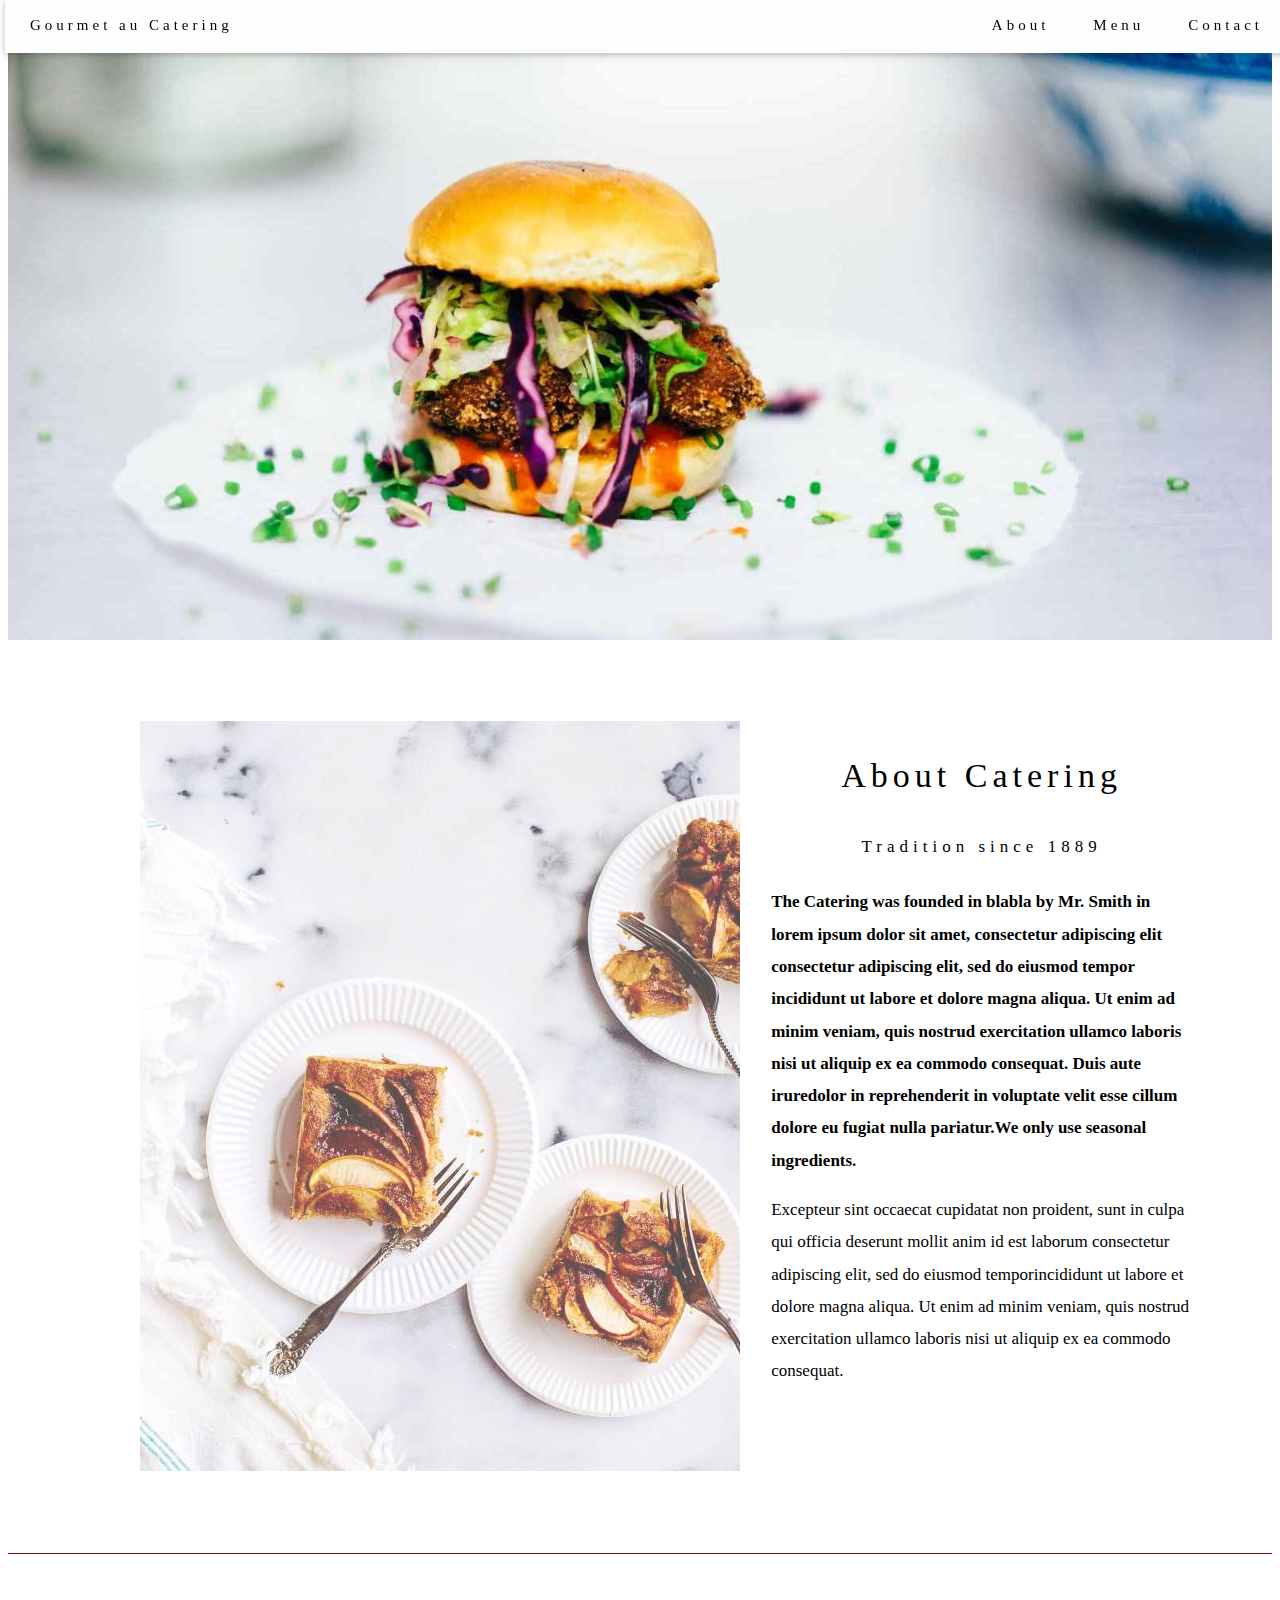
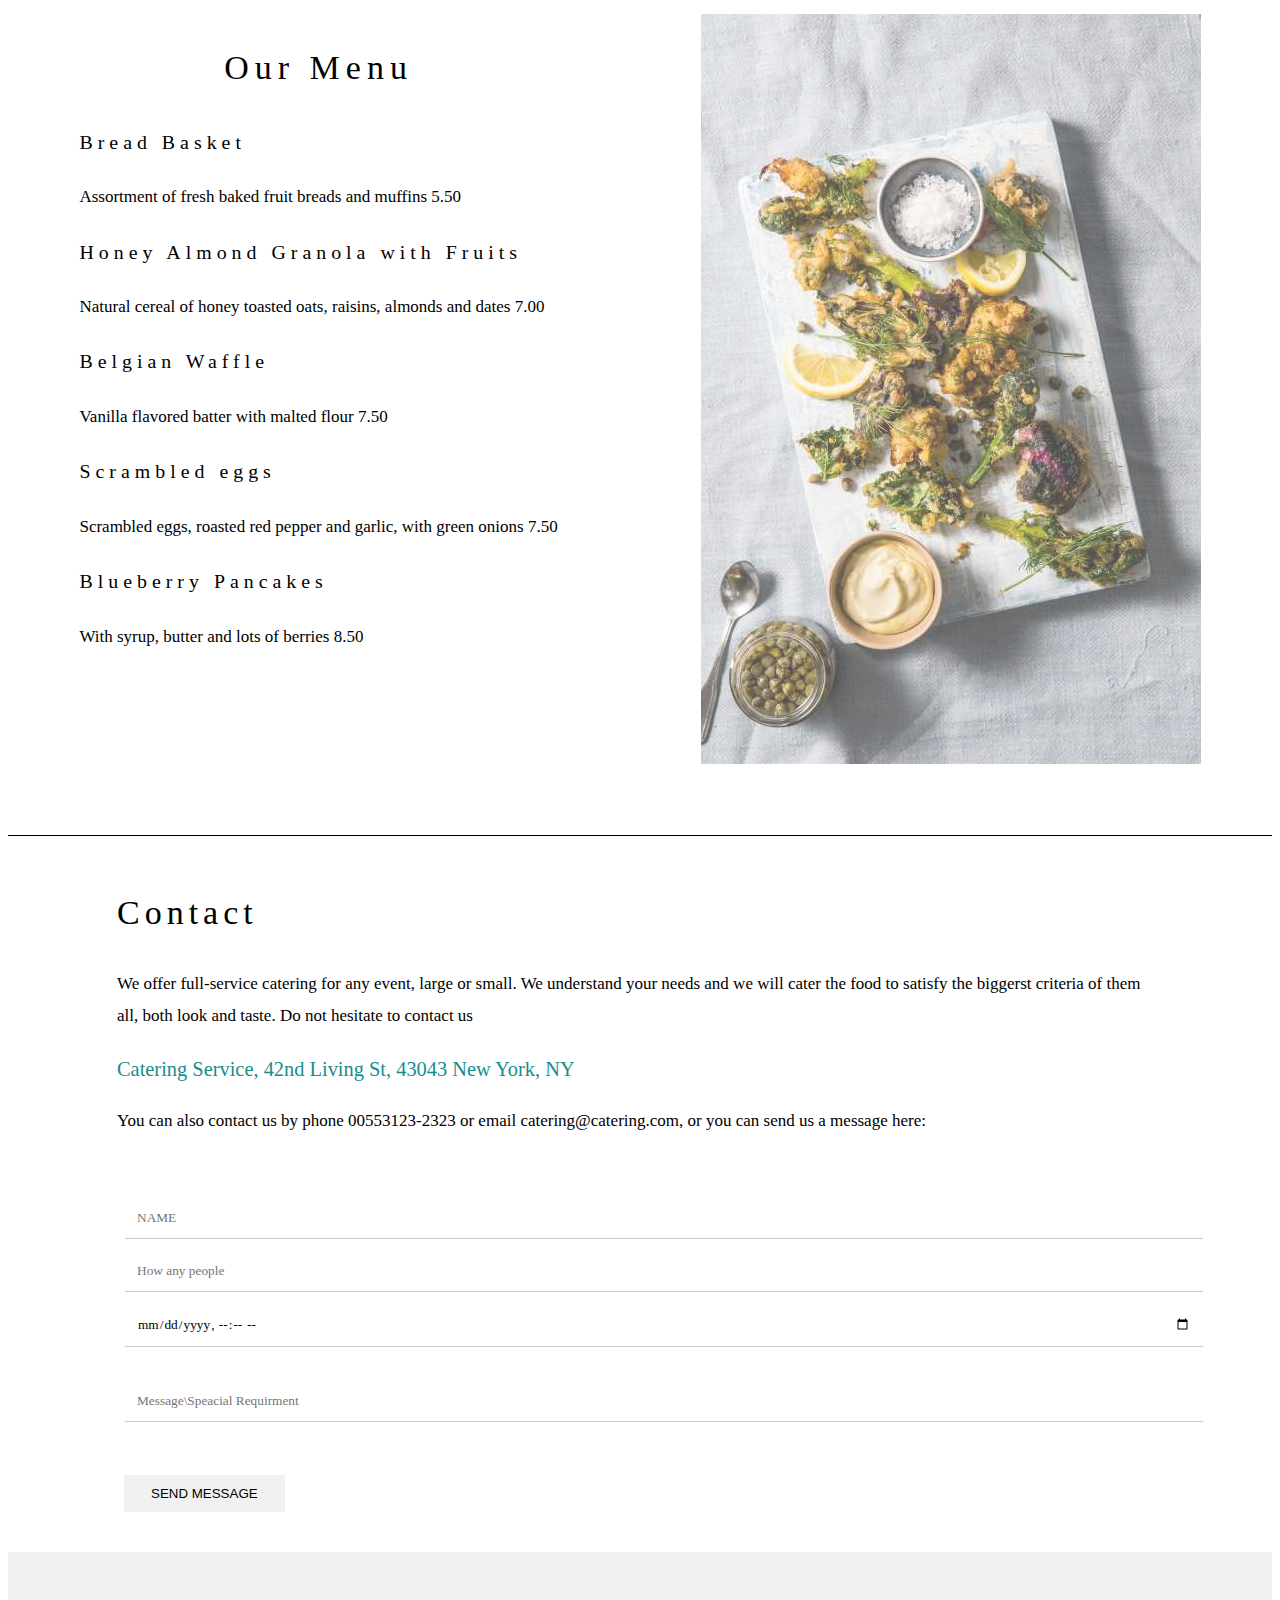
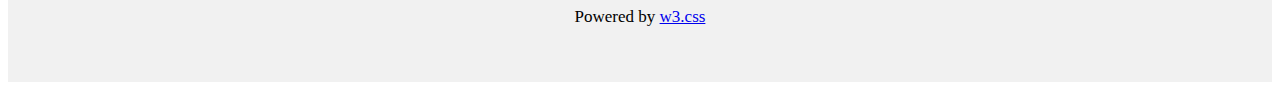
<file: index.html>
<!DOCTYPE html>
<html lang="en">
  <head>
    <meta charset="UTF-8" />
    <meta http-equiv="X-UA-Compatible" content="IE=edge" />
    <meta name="viewport" content="width=device-width, initial-scale=1.0" />
    <link rel="stylesheet" href="1st assingment.css" />
    <title>Assingment 1</title>
  </head>
  <body>
    <div class="main">
      <div class="navbar">
        <div class="nav1"><a href="#">Gourmet au Catering</a></div>
        <div class="nav2">
          <ul>
            <li><a href="#">About</a></li>
            <li><a href="#">Menu</a></li>
            <li><a href="#">Contact</a></li>
          </ul>
        </div>
      </div>
      <div class="image">
        <img src="/others/hamburger.jpg" width="100%" alt="" />
      </div>
      <div class="about">
        <div class="aimg">
          <img src="/others/tablesetting2.jpg" alt="" />
        </div>
        <div class="atext">
          <h1>About Catering</h1>
          <h4>Tradition since 1889</h4>
          <p>
            <b
              >The Catering was founded in blabla by Mr. Smith in lorem ipsum
              dolor sit amet, consectetur adipiscing elit consectetur adipiscing
              elit, sed do eiusmod tempor incididunt ut labore et dolore magna
              aliqua. Ut enim ad minim veniam, quis nostrud exercitation ullamco
              laboris nisi ut aliquip ex ea commodo consequat. Duis aute
              iruredolor in reprehenderit in voluptate velit esse cillum dolore
              eu fugiat nulla pariatur.We only use seasonal ingredients.</b
            >
          </p>
          <p>
            Excepteur sint occaecat cupidatat non proident, sunt in culpa qui
            officia deserunt mollit anim id est laborum consectetur adipiscing
            elit, sed do eiusmod temporincididunt ut labore et dolore magna
            aliqua. Ut enim ad minim veniam, quis nostrud exercitation ullamco
            laboris nisi ut aliquip ex ea commodo consequat.
          </p>
        </div>
      </div>

      <div class="menu">
        <div class="mtext">
          <h1>Our Menu</h1>
          <h3>Bread Basket</h3>
          <p>Assortment of fresh baked fruit breads and muffins 5.50</p>
          <h3>Honey Almond Granola with Fruits</h3>
          <p>
            Natural cereal of honey toasted oats, raisins, almonds and dates
            7.00
          </p>
          <h3>Belgian Waffle</h3>
          <p>Vanilla flavored batter with malted flour 7.50</p>
          <h3>Scrambled eggs</h3>
          <p>
            Scrambled eggs, roasted red pepper and garlic, with green onions
            7.50
          </p>
          <h3>Blueberry Pancakes</h3>
          <p>With syrup, butter and lots of berries 8.50</p>
        </div>
        <div class="mimg">
          <img src="/others/tablesetting.jpg" alt="" />
        </div>
      </div>

      <div class="contact">
        <h1>Contact</h1>
        <p>
          We offer full-service catering for any event, large or small. We
          understand your needs and we will cater the food to satisfy the
          biggerst criteria of them all, both look and taste. Do not hesitate to
          contact us
        </p>
        <p class="address">
          <big>Catering Service, 42nd Living St, 43043 New York, NY</big>
        </p>
        <p>
          You can also contact us by phone 00553123-2323 or email
          catering@catering.com, or you can send us a message here:
        </p>
      </div>
      <div class="foam">
        <form action="Contant">
          <div class="name">
            <input type="text" name="Your Name" placeholder="NAME" id="name" />
          </div>
          <div class="number">
            <input type="number" placeholder="How any people" id="number" />
          </div>
          <div class="date">
            <input
              type="datetime-local"
              placeholder="Date And Time"
              required
              name="date"
              id="date"
            />
          </div>
          <div class="message">
            <input
              type="text"
              name="message"
              placeholder="Message\Speacial Requirment"
              id="mmessage"
            />
          </div>
          <div class="submit">
            <button>SEND MESSAGE</button>
          </div>
        </form>
      </div>
      <footer class="foot">
        <p>
          Powered by
          <a href="https://www.w3schools.com/w3css/default.asp">w3.css</a>
        </p>
      </footer>
      <p></p>
    </div>
  </body>
</html>
</file>
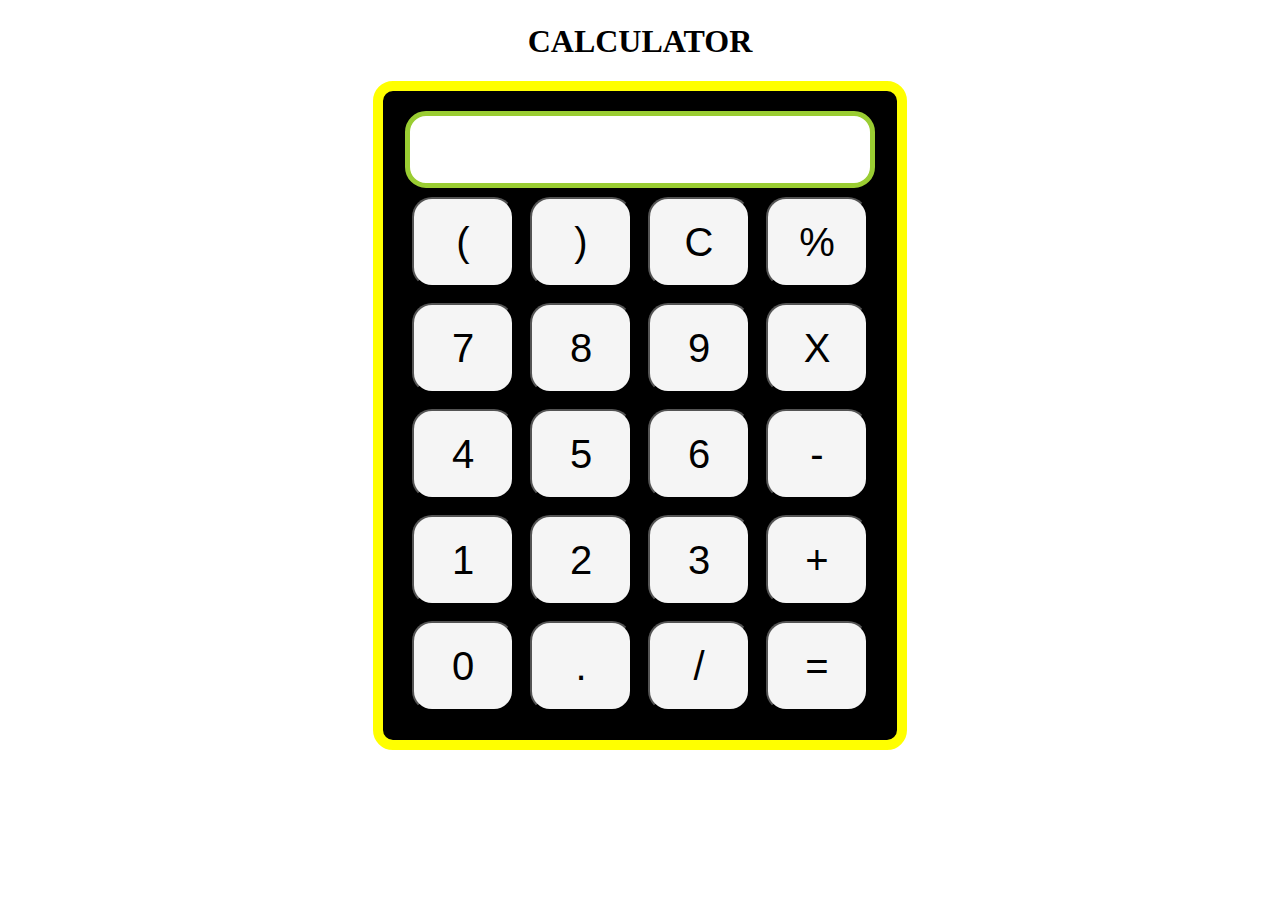
<file: Assingments/CALCULATOR/index.html>
<!DOCTYPE html>
<html lang="en">
  <head>
    <meta charset="UTF-8" />
    <meta name="viewport" content="width=device-width, initial-scale=1.0" />
    <meta http-equiv="X-UA-Compatible" content="ie=edge" />
    <link rel="stylesheet" href="style.css" />
    <title>Calculator</title>
  </head>

  <body>
    <div class="container">
      <h1>CALCULATOR</h1>

      <div class="calculator">
        <input type="text" name="screen" id="screen" />
        <table>
          <tr>
            <td><button>(</button></td>
            <td><button>)</button></td>
            <td><button>C</button></td>
            <td><button>%</button></td>
          </tr>
          <tr>
            <td><button>7</button></td>
            <td><button>8</button></td>
            <td><button>9</button></td>
            <td><button>X</button></td>
          </tr>
          <tr>
            <td><button>4</button></td>
            <td><button>5</button></td>
            <td><button>6</button></td>
            <td><button>-</button></td>
          </tr>
          <tr>
            <td><button>1</button></td>
            <td><button>2</button></td>
            <td><button>3</button></td>
            <td><button>+</button></td>
          </tr>
          <tr>
            <td><button>0</button></td>
            <td><button>.</button></td>
            <td><button>/</button></td>
            <td><button>=</button></td>
          </tr>
        </table>
      </div>
    </div>
  </body>
  <script src="script.js"></script>
</html>
</file>
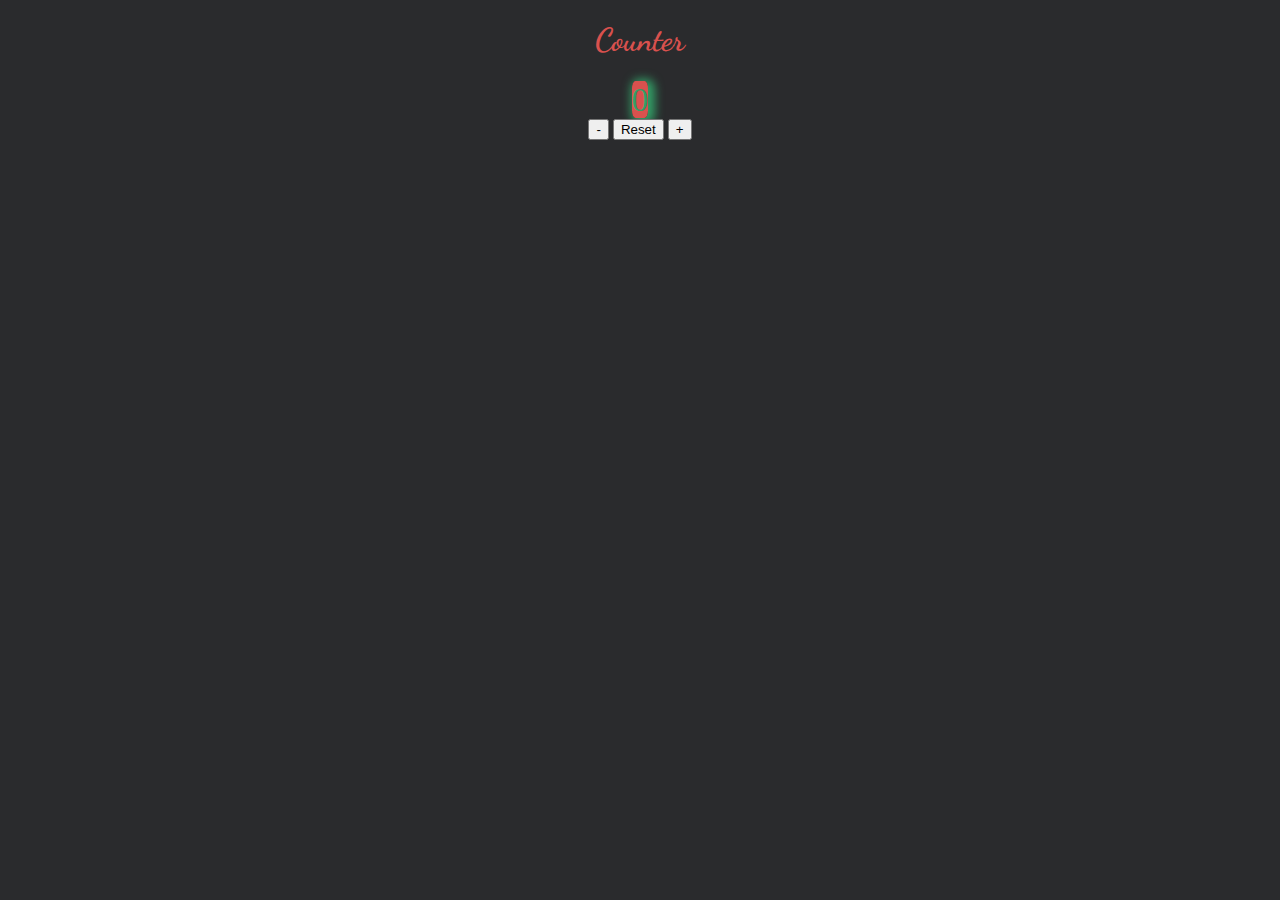
<file: Assingments/Counter/index.html>
<!DOCTYPE html>
<html lang="en">
  <head>
    <meta charset="UTF-8" />
    <meta http-equiv="X-UA-Compatible" content="IE=edge" />
    <link rel="stylesheet" href="style.css" />
    <link rel="preconnect" href="https://fonts.googleapis.com" />
    <link rel="preconnect" href="https://fonts.gstatic.com" crossorigin />
    <link
      href="https://fonts.googleapis.com/css2?family=Dancing+Script&family=Open+Sans&display=swap"
      rel="stylesheet"
    />
    <meta name="viewport" content="width=device-width, initial-scale=1.0" />
    <title>Document</title>
  </head>
  <body>
    <h1>Counter</h1>

    <div class="main">
      <div class="container1">
        <span class="counter">0</span>
      </div>

      <div class="container2">
        <button id="minus" onclick="myfunction(minus)">-</button>

        <button id="reset" onclick="myfunction(reset)">Reset</button>

        <button id="plus" onclick="myfunction(plus)">+</button>
        <script src="script.js"></script>
      </div>
    </div>
  </body>
</html>
</file>
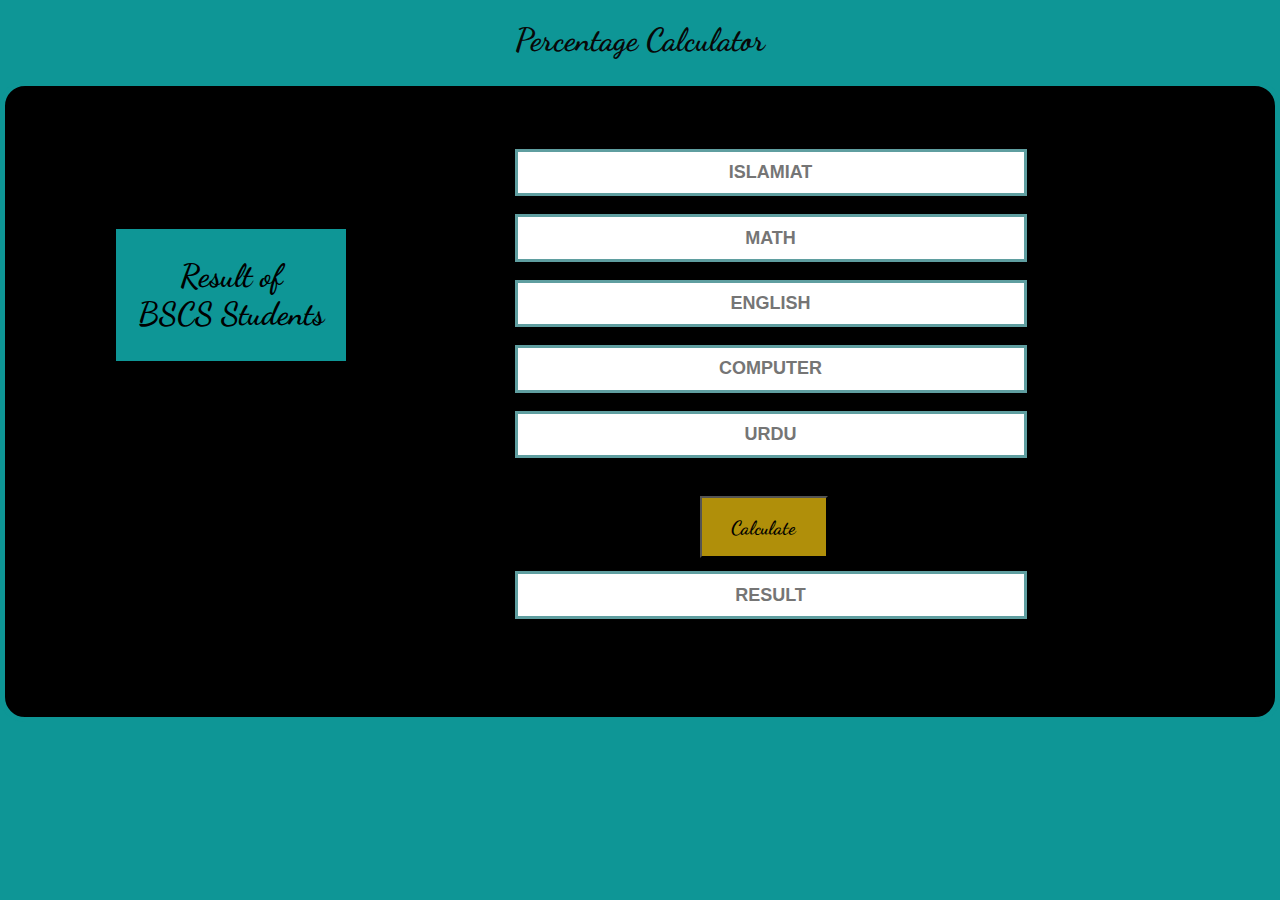
<file: Assingments/Percentage Calclator/index.html>
<!DOCTYPE html>
<html lang="en">
  <head>
    <meta charset="UTF-8" />
    <meta http-equiv="X-UA-Compatible" content="IE=edge" />
    <meta name="viewport" content="width=device-width, initial-scale=1.0" />
    <link rel="preconnect" href="https://fonts.googleapis.com" />
    <link rel="preconnect" href="https://fonts.gstatic.com" crossorigin />
    <link
      href="https://fonts.googleapis.com/css2?family=Dancing+Script&family=Open+Sans&display=swap"
      rel="stylesheet"
    />
    <title>Document</title>
  </head>
  <link rel="stylesheet" href="style.css" />
  <body>
    <h1>Percentage Calculator</h1>
    <div class="mcontainer">
      <div class="container1">
        <h1 class="sh">
          Result of <br />
          BSCS Students
        </h1>
      </div>

      <div class="container2">
        <input type="text" placeholder="ISLAMIAT" id="islamiat" /><br />
        <input type="text" placeholder="MATH" id="math" /><br />
        <input type="text" placeholder="ENGLISH" id="english" /><br />
        <input type="text" placeholder="COMPUTER" id="computer" /><br />
        <input type="text" placeholder="URDU" id="urdu" /><br />

        <button onclick="myFunction()">Calculate</button>
        <input type="text" placeholder="RESULT" id="percentage" />
      </div>
    </div>
    <script src="java.js"></script>
  </body>
</html>
</file>
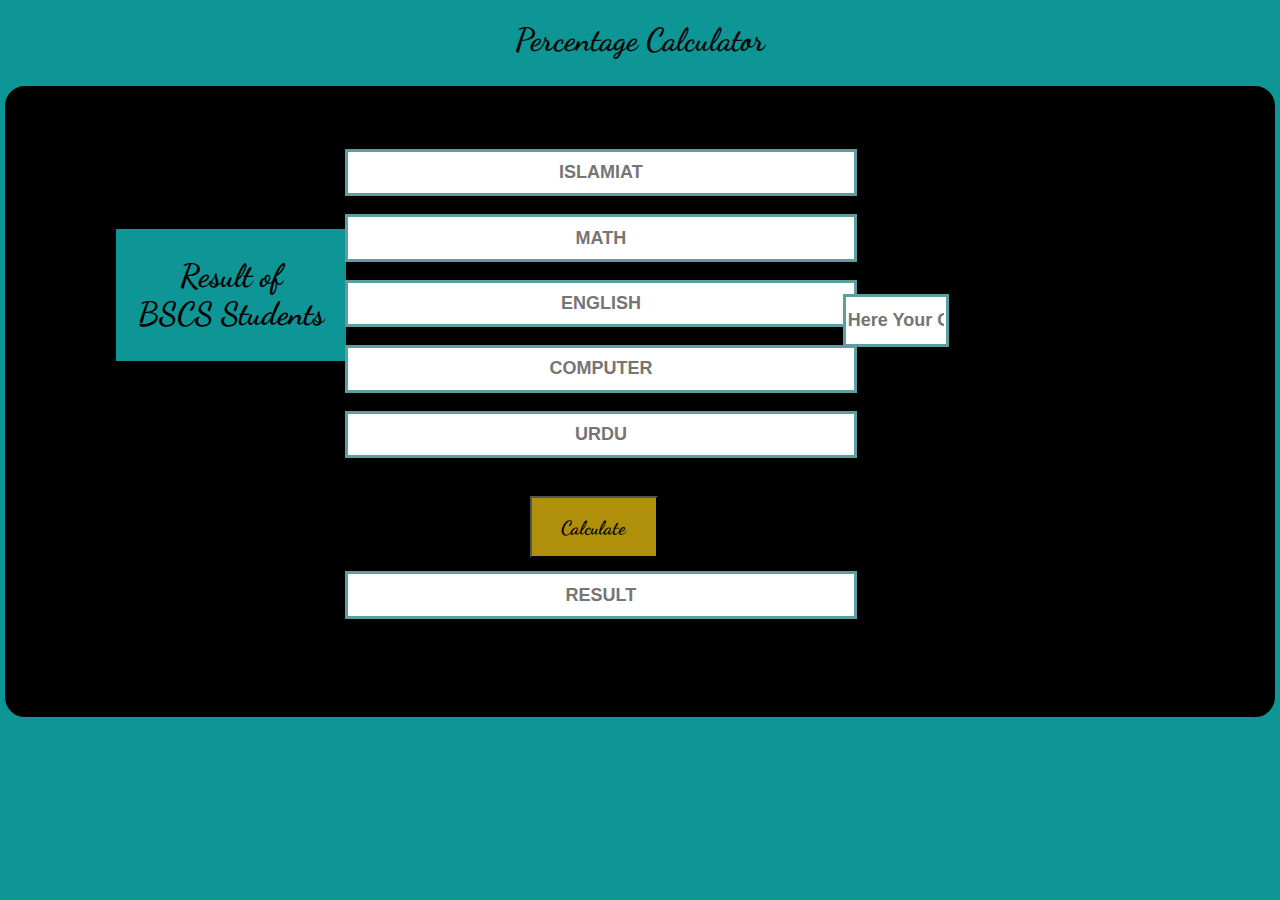
<file: Assingments/percentage calculator/index.html>
<!DOCTYPE html>
<html lang="en">
  <head>
    <meta charset="UTF-8" />
    <meta http-equiv="X-UA-Compatible" content="IE=edge" />
    <meta name="viewport" content="width=device-width, initial-scale=1.0" />
    <link rel="preconnect" href="https://fonts.googleapis.com" />
    <link rel="preconnect" href="https://fonts.gstatic.com" crossorigin />
    <link
      href="https://fonts.googleapis.com/css2?family=Dancing+Script&family=Open+Sans&display=swap"
      rel="stylesheet"
    />
    <title>Document</title>
  </head>
  <link rel="stylesheet" href="style.css" />
  <body>
    <h1>Percentage Calculator</h1>
    <div class="mcontainer">
      <div class="container1">
        <h1 class="sh">
          Result of <br />
          BSCS Students
        </h1>
      </div>

      <div class="container2">
        <input type="text" placeholder="ISLAMIAT" id="islamiat" /><br />
        <input type="text" placeholder="MATH" id="math" /><br />
        <input type="text" placeholder="ENGLISH" id="english" /><br />
        <input type="text" placeholder="COMPUTER" id="computer" /><br />
        <input type="text" placeholder="URDU" id="urdu" /><br />

        <button onclick="myFunction()">Calculate</button>
        <input type="text" placeholder="RESULT" id="percentage" />
      </div>
      <div class="grade">
        <input type="text" placeholder="Here Your Grade" id="grade" />
      </div>
    </div>
    <script src="script.js"></script>
  </body>
</html>
</file>
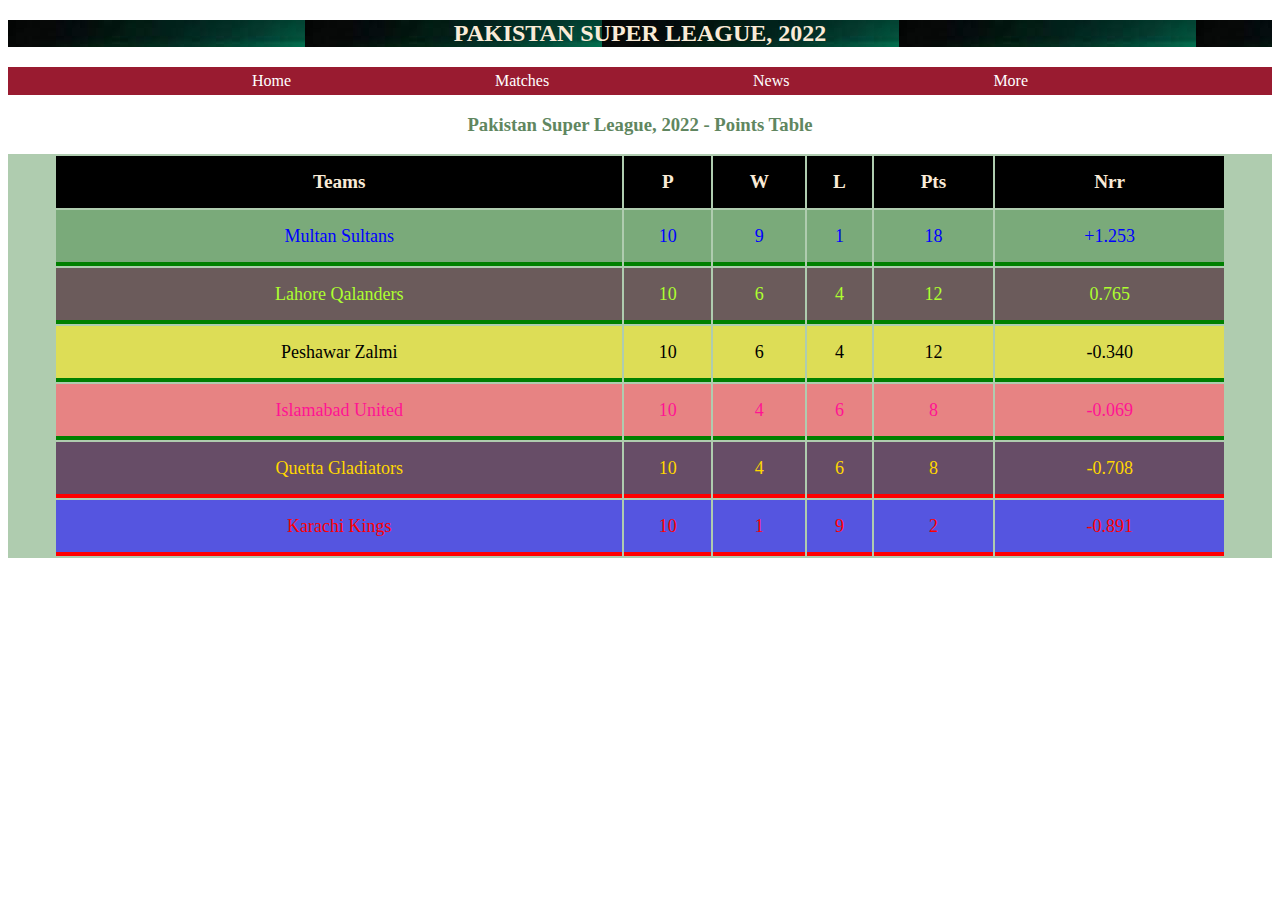
<file: Assingments/2nd/table.html>
<!DOCTYPE html>
<html lang="en">
  <head>
    <meta charset="UTF-8" />
    <meta http-equiv="X-UA-Compatible" content="IE=edge" />
    <meta name="viewport" content="width=device-width, initial-scale=1.0" />
    <title>PSL 7 Point Table</title>
    <style>
      body {
        font-family: "Segoe UI,helvetica,arial,sans-serif";
        background-repeat: no-repeat;
      }
      h2 {
        text-align: center;
        background-image: url(/Assingments/2nd/psl\ 7.jfif);
        color: antiquewhite;
        background-repeat: repeat-x;
      }
      ul {
        list-style-type: none;
        display: flex;
        justify-content: space-evenly;
        text-align: center;
        padding: 0px 40px;
        background: rgb(153, 27, 48);
        line-height: 28px;
      }
      li a {
        text-decoration: none;
        color: white;
      }
      li a:hover {
        background-color: black;
      }
      .psl {
        text-align: center;
        color: rgb(96, 134, 96);
      }
      .table {
        line-height: 50px;
        padding: 0px 46px;
        min-width: 100%;
        background-color: rgb(175, 204, 175);
      }
      .head {
        background-color: black;
        color: antiquewhite;
        font-size: larger;
      }
      th {
        text-align: center;
      }
      td {
        font-size: large;
      }
      .ms {
        background-color: rgb(122, 170, 122);
        color: blue;
        border-bottom: 4px solid green;
        text-align: center;
      }
      .lq {
        background-color: rgb(107, 91, 91);
        color: greenyellow;
        text-align: center;
        border-bottom: 4px solid green;
      }
      .pz {
        background-color: rgb(221, 221, 86);
        color: black;
        text-align: center;
        border-bottom: 4px solid green;
      }
      .iu {
        background-color: rgb(231, 131, 131);
        color: deeppink;
        text-align: center;
        border-bottom: 4px solid green;
      }
      .qg {
        background-color: rgba(61, 5, 61, 0.637);
        color: gold;
        text-align: center;
        border-bottom: 4px solid red;
      }
      .kk {
        background-color: rgb(85, 85, 224);
        color: red;
        text-align: center;
        border-bottom: 4px solid red;
      }
    </style>
  </head>
  <body>
    <h2>PAKISTAN SUPER LEAGUE, 2022</h2>
    <nav>
      <ul>
        <li><a href="#Home">Home</a></li>
        <li><a href="#Matches">Matches</a></li>
        <li><a href="#News">News</a></li>
        <li><a href="#More">More</a></li>
      </ul>
    </nav>
    <div class="psl"><h3>Pakistan Super League, 2022 - Points Table</h3></div>

    <table class="table">
      <thead>
        <tr>
          <th class="head" colspan="50">Teams</th>
          <th class="head">P</th>
          <th class="head">W</th>
          <th class="head">L</th>
          <th class="head">Pts</th>
          <th class="head">Nrr</th>
        </tr>
      </thead>
      <tbody>
        <tr>
          <td class="ms" colspan="50">Multan Sultans</td>
          <td class="ms">10</td>
          <td class="ms">9</td>
          <td class="ms">1</td>
          <td class="ms">18</td>
          <td class="ms">+1.253</td>
        </tr>
      </tbody>
      <tbody>
        <tr>
          <td class="lq" colspan="50">Lahore Qalanders</td>
          <td class="lq">10</td>
          <td class="lq">6</td>
          <td class="lq">4</td>
          <td class="lq">12</td>
          <td class="lq">0.765</td>
        </tr>
      </tbody>
      <tbody>
        <tr>
          <td class="pz" colspan="50">Peshawar Zalmi</td>
          <td class="pz">10</td>
          <td class="pz">6</td>
          <td class="pz">4</td>
          <td class="pz">12</td>
          <td class="pz">-0.340</td>
        </tr>
      </tbody>
      <tbody>
        <tr>
          <td class="iu" colspan="50">Islamabad United</td>
          <td class="iu">10</td>
          <td class="iu">4</td>
          <td class="iu">6</td>
          <td class="iu">8</td>
          <td class="iu">-0.069</td>
        </tr>
      </tbody>
      <tbody>
        <tr>
          <td class="qg" colspan="50">Quetta Gladiators</td>
          <td class="qg">10</td>
          <td class="qg">4</td>
          <td class="qg">6</td>
          <td class="qg">8</td>
          <td class="qg">-0.708</td>
        </tr>
      </tbody>
      <tbody>
        <tr>
          <td class="kk" colspan="50">Karachi Kings</td>
          <td class="kk">10</td>
          <td class="kk">1</td>
          <td class="kk">9</td>
          <td class="kk">2</td>
          <td class="kk">-0.891</td>
        </tr>
      </tbody>
    </table>
  </body>
</html>
</file>
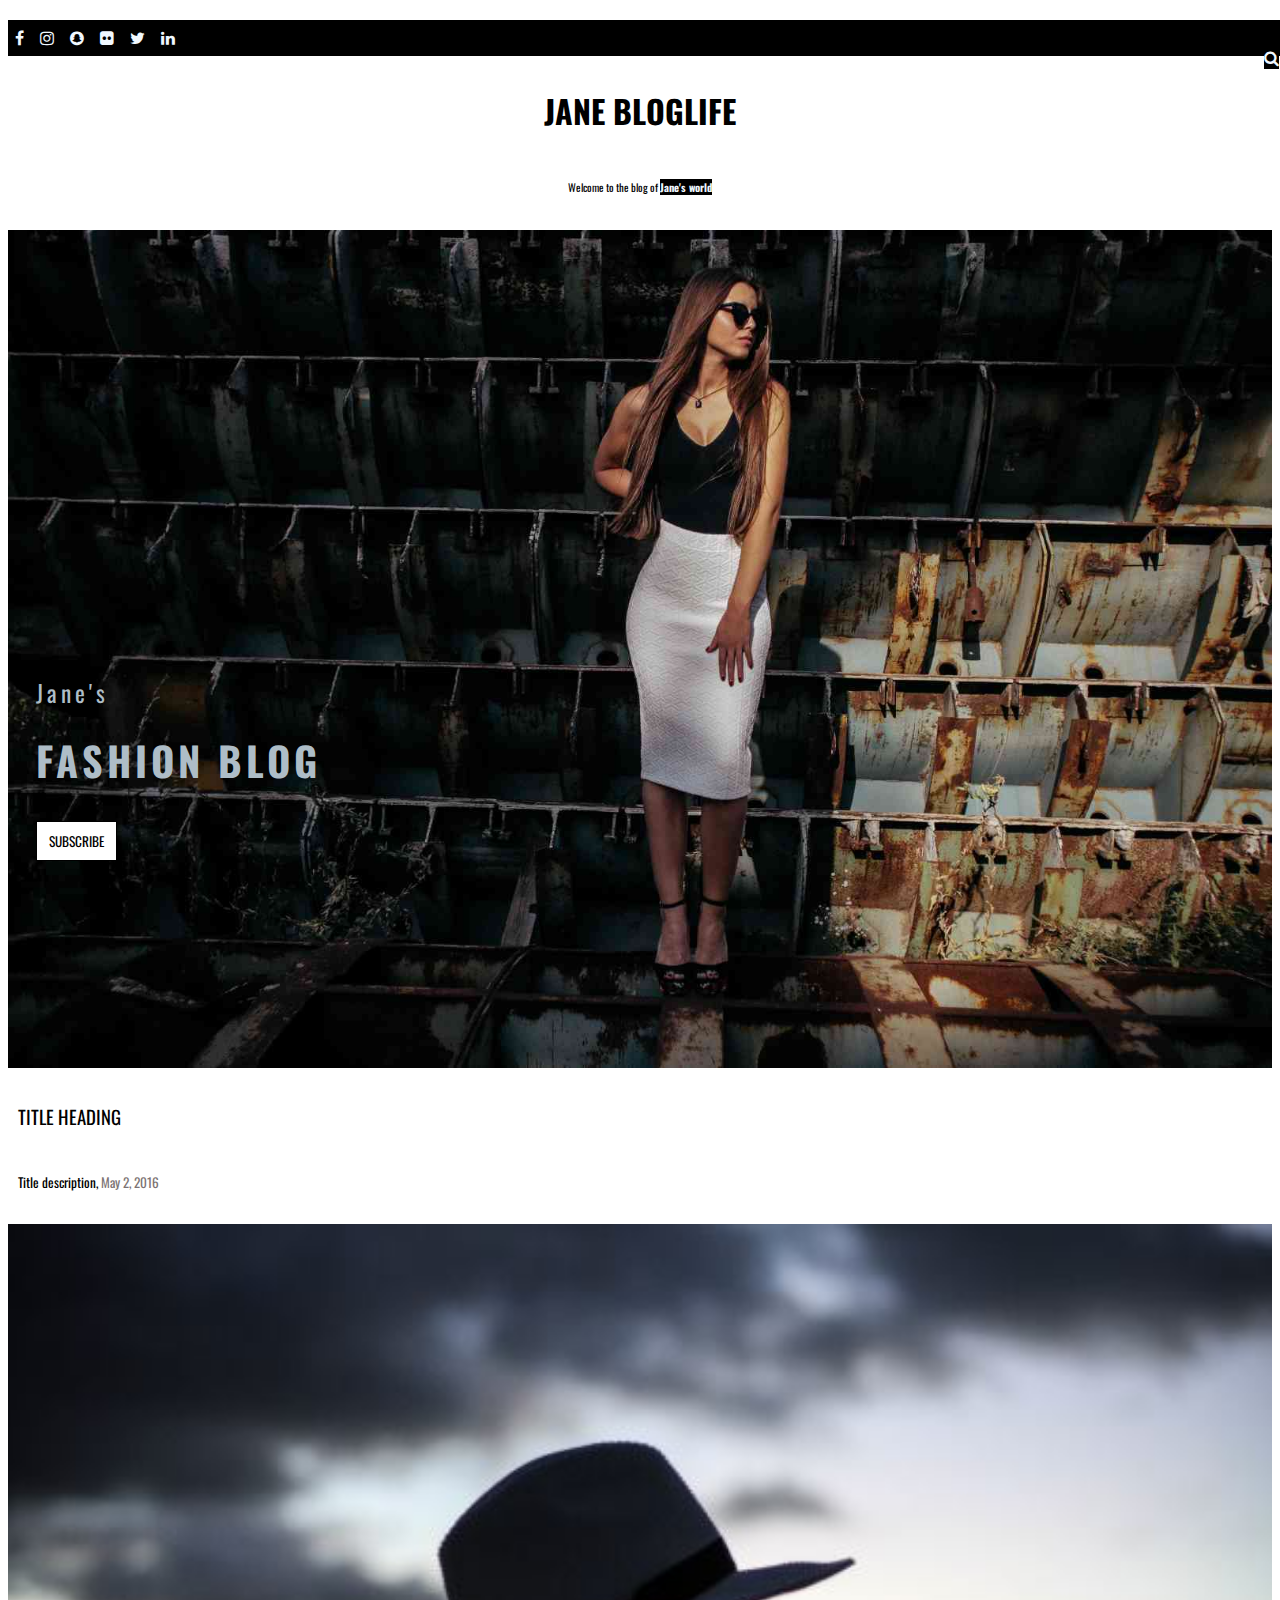
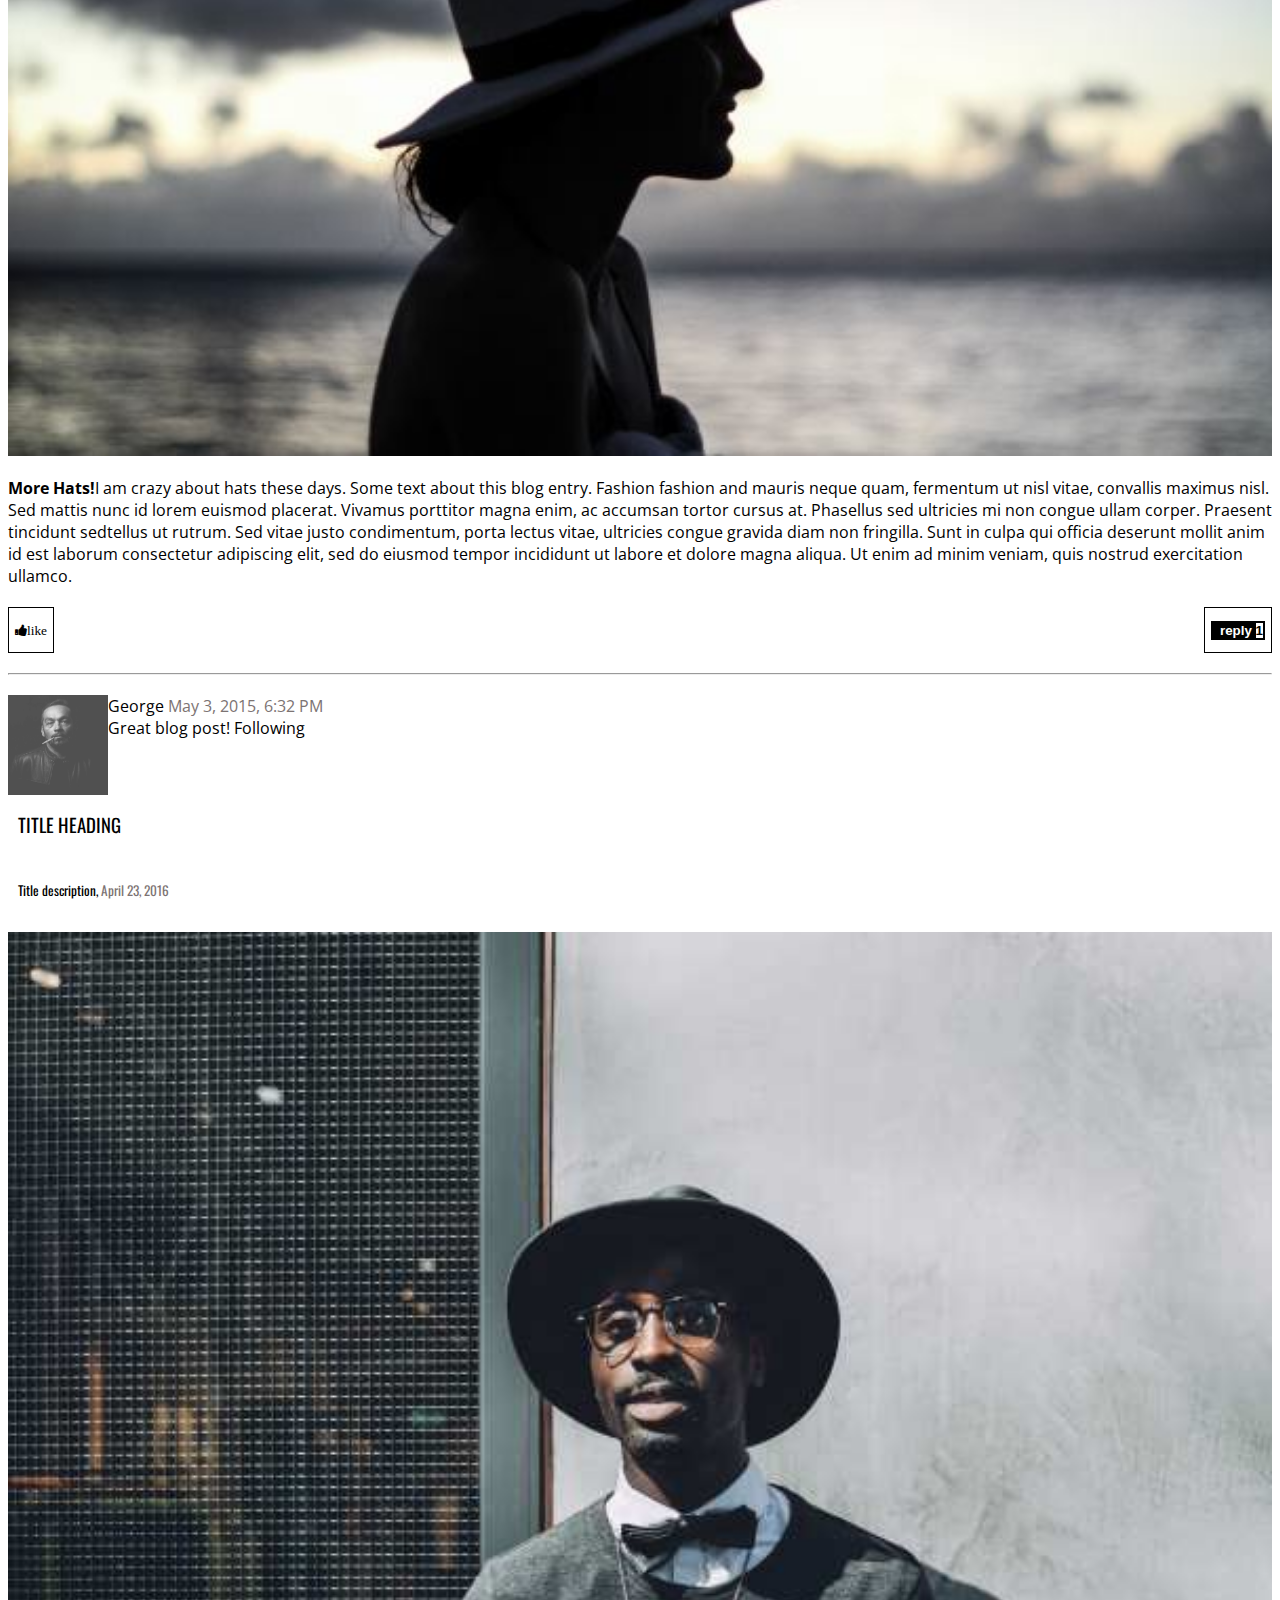
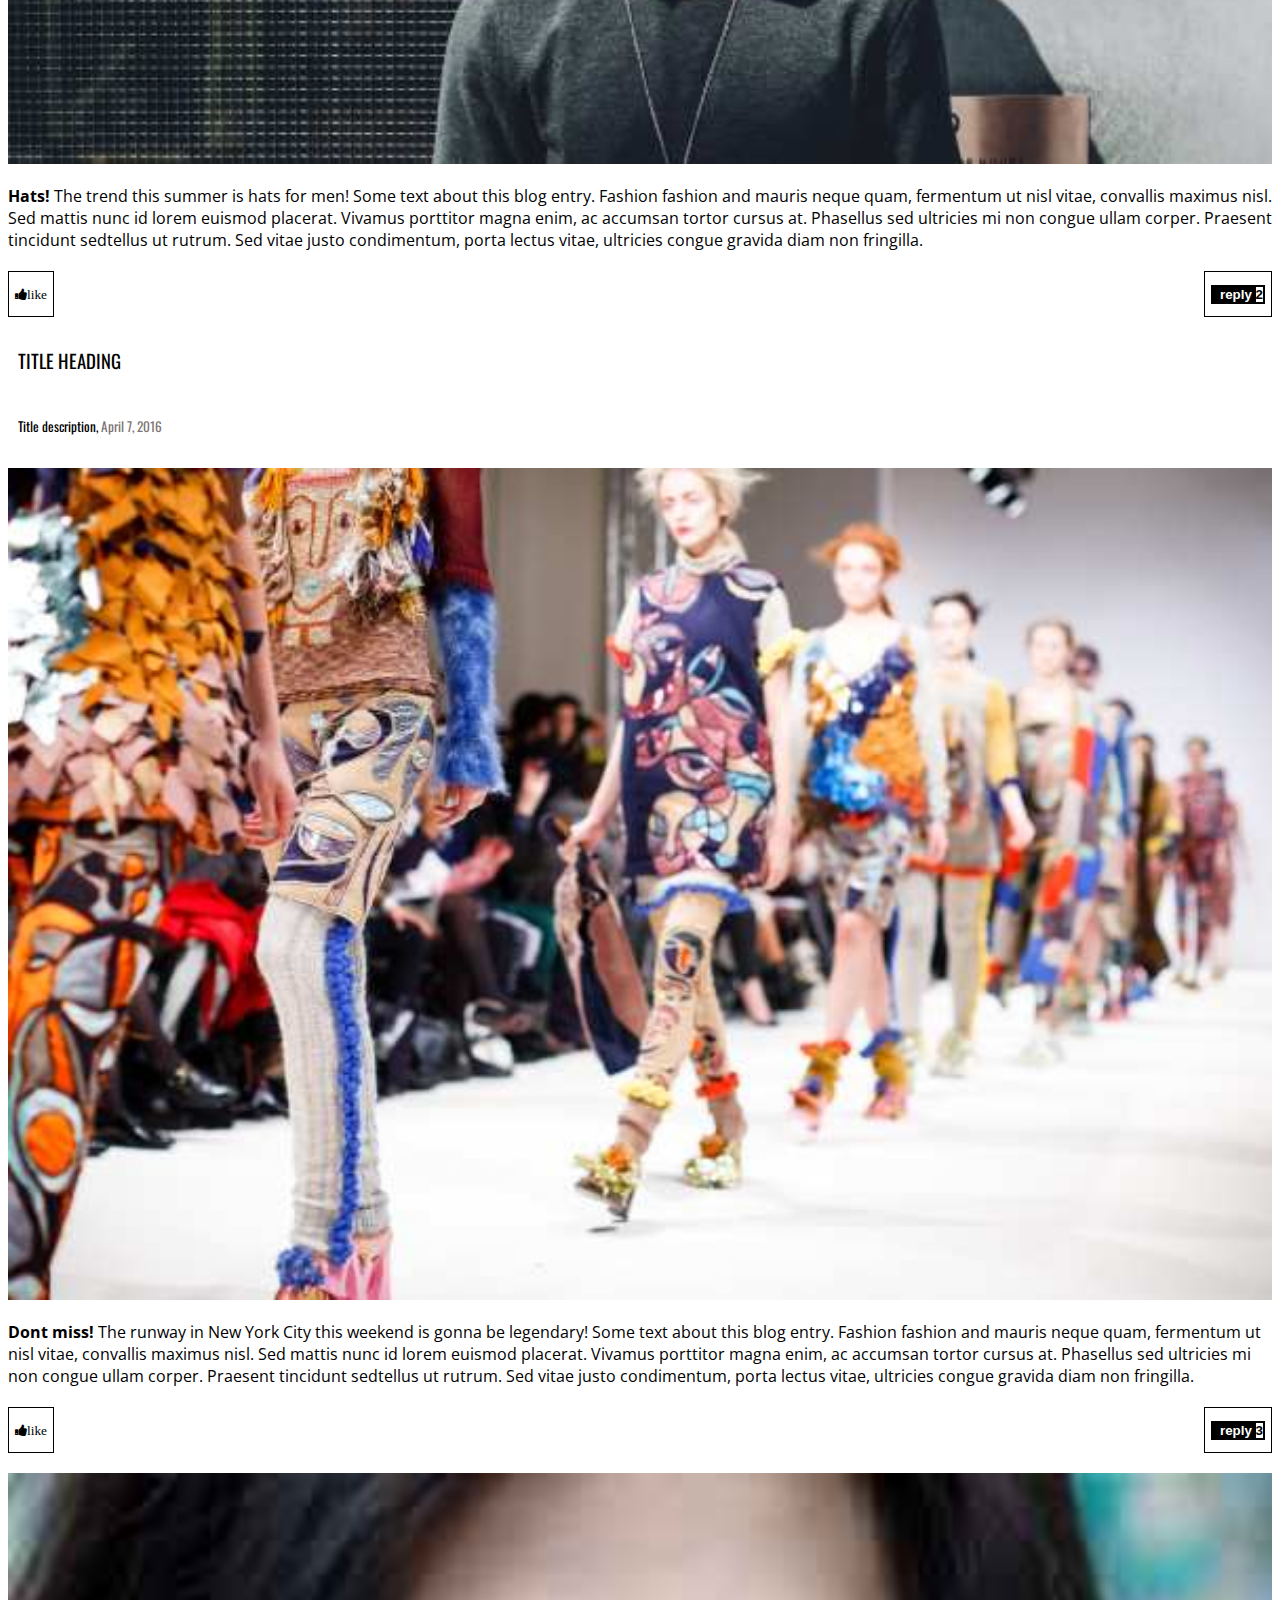
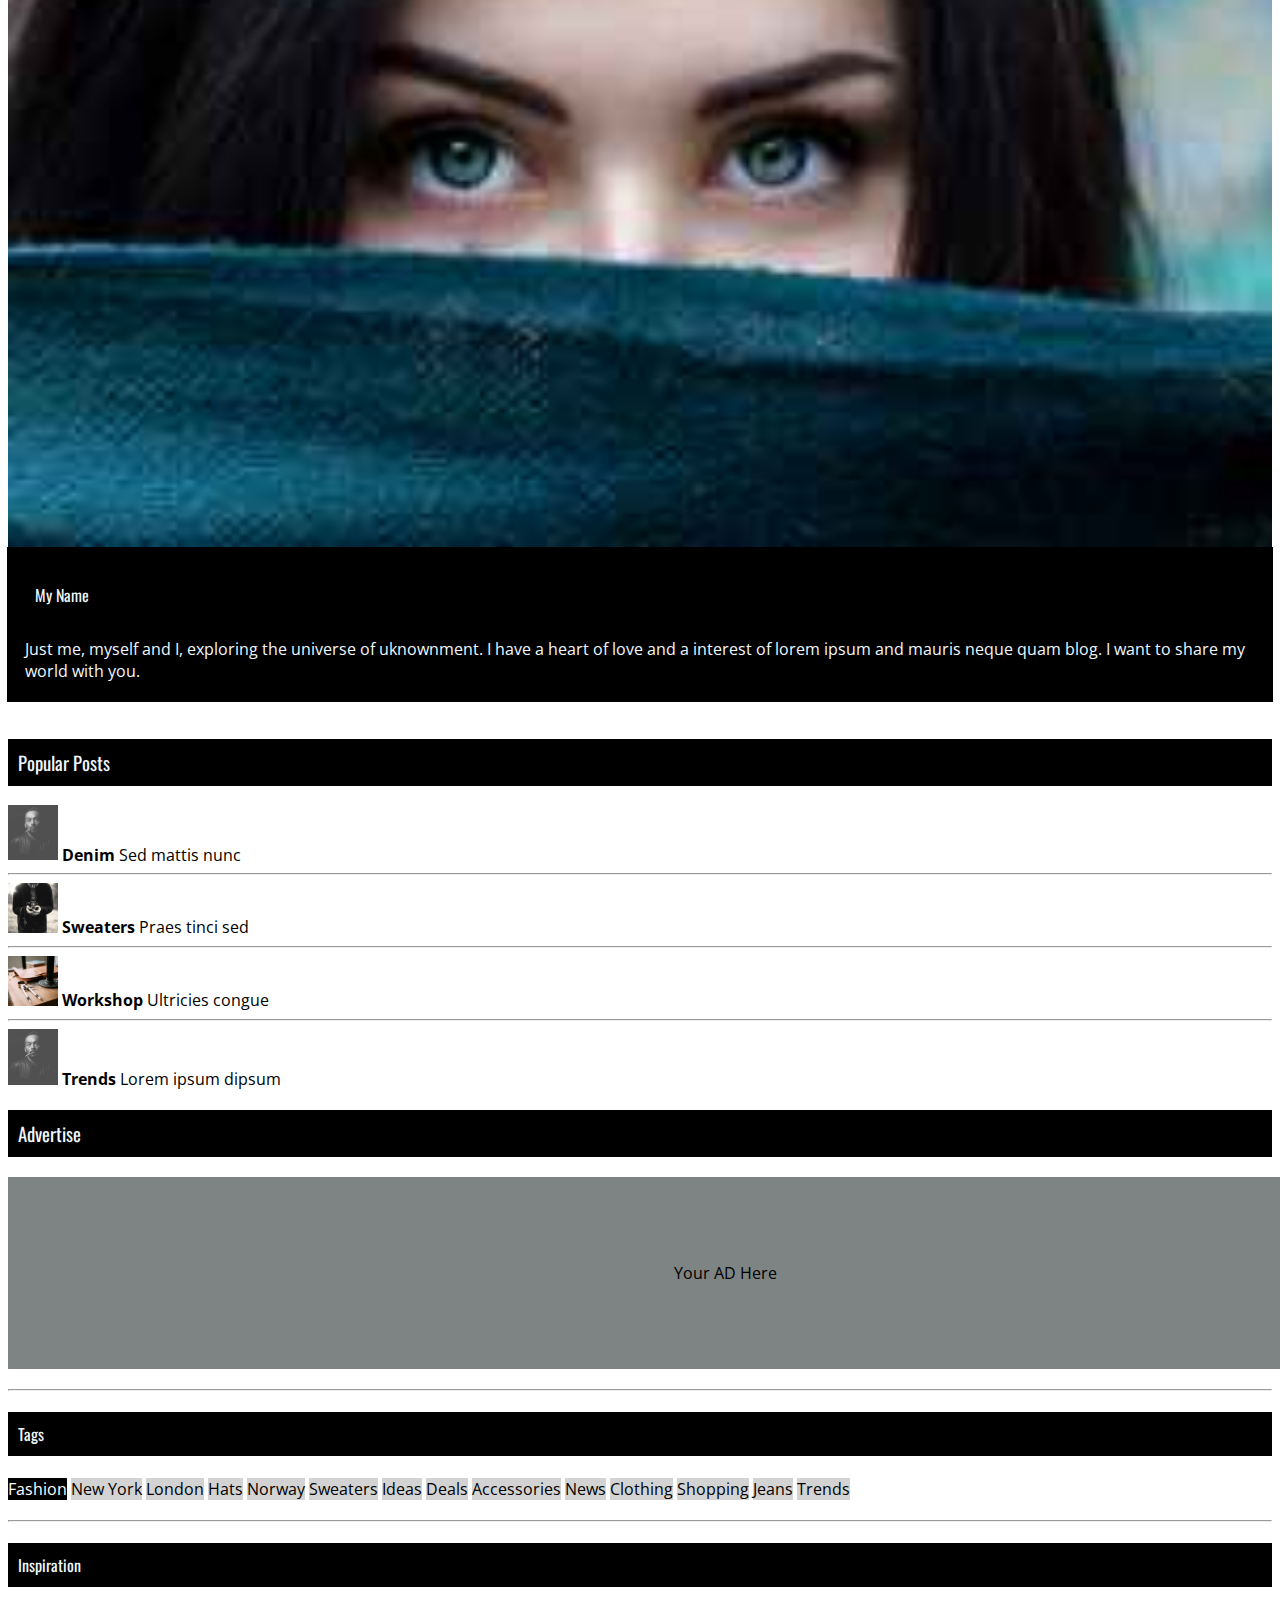
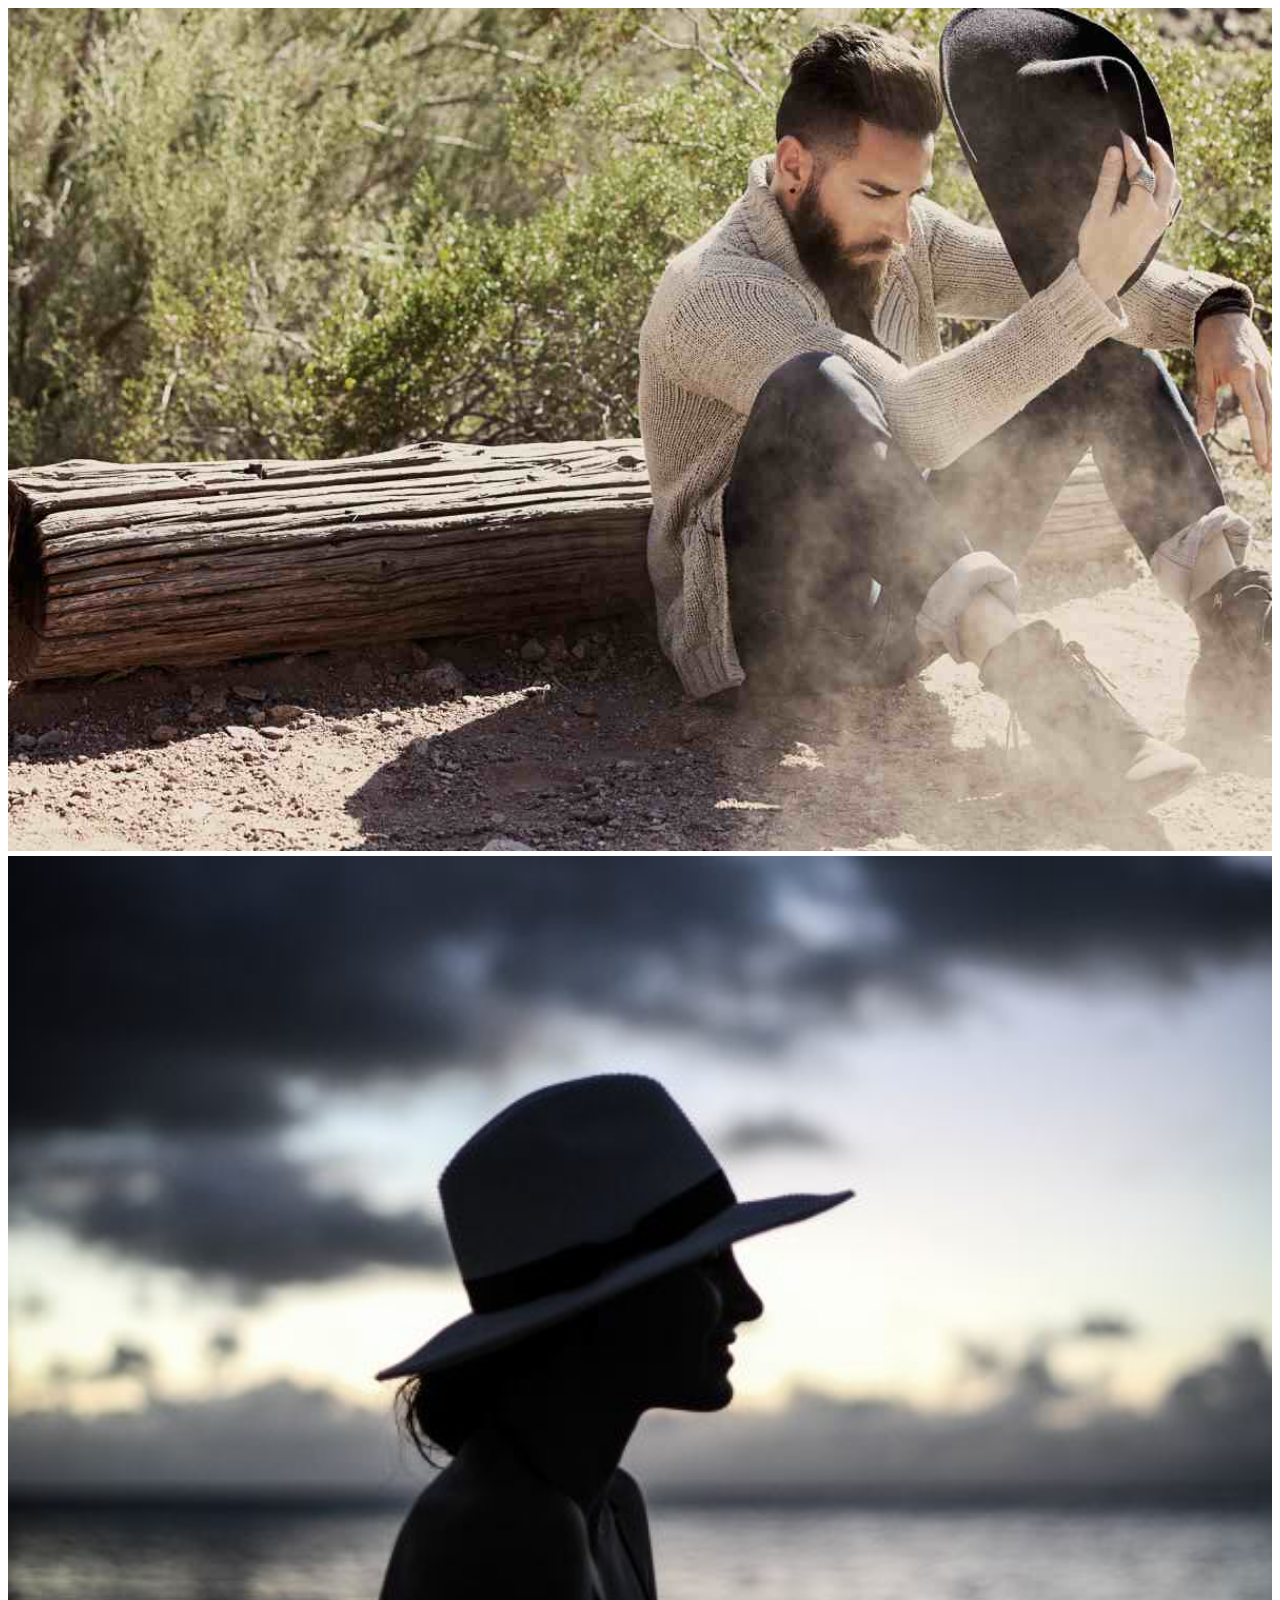
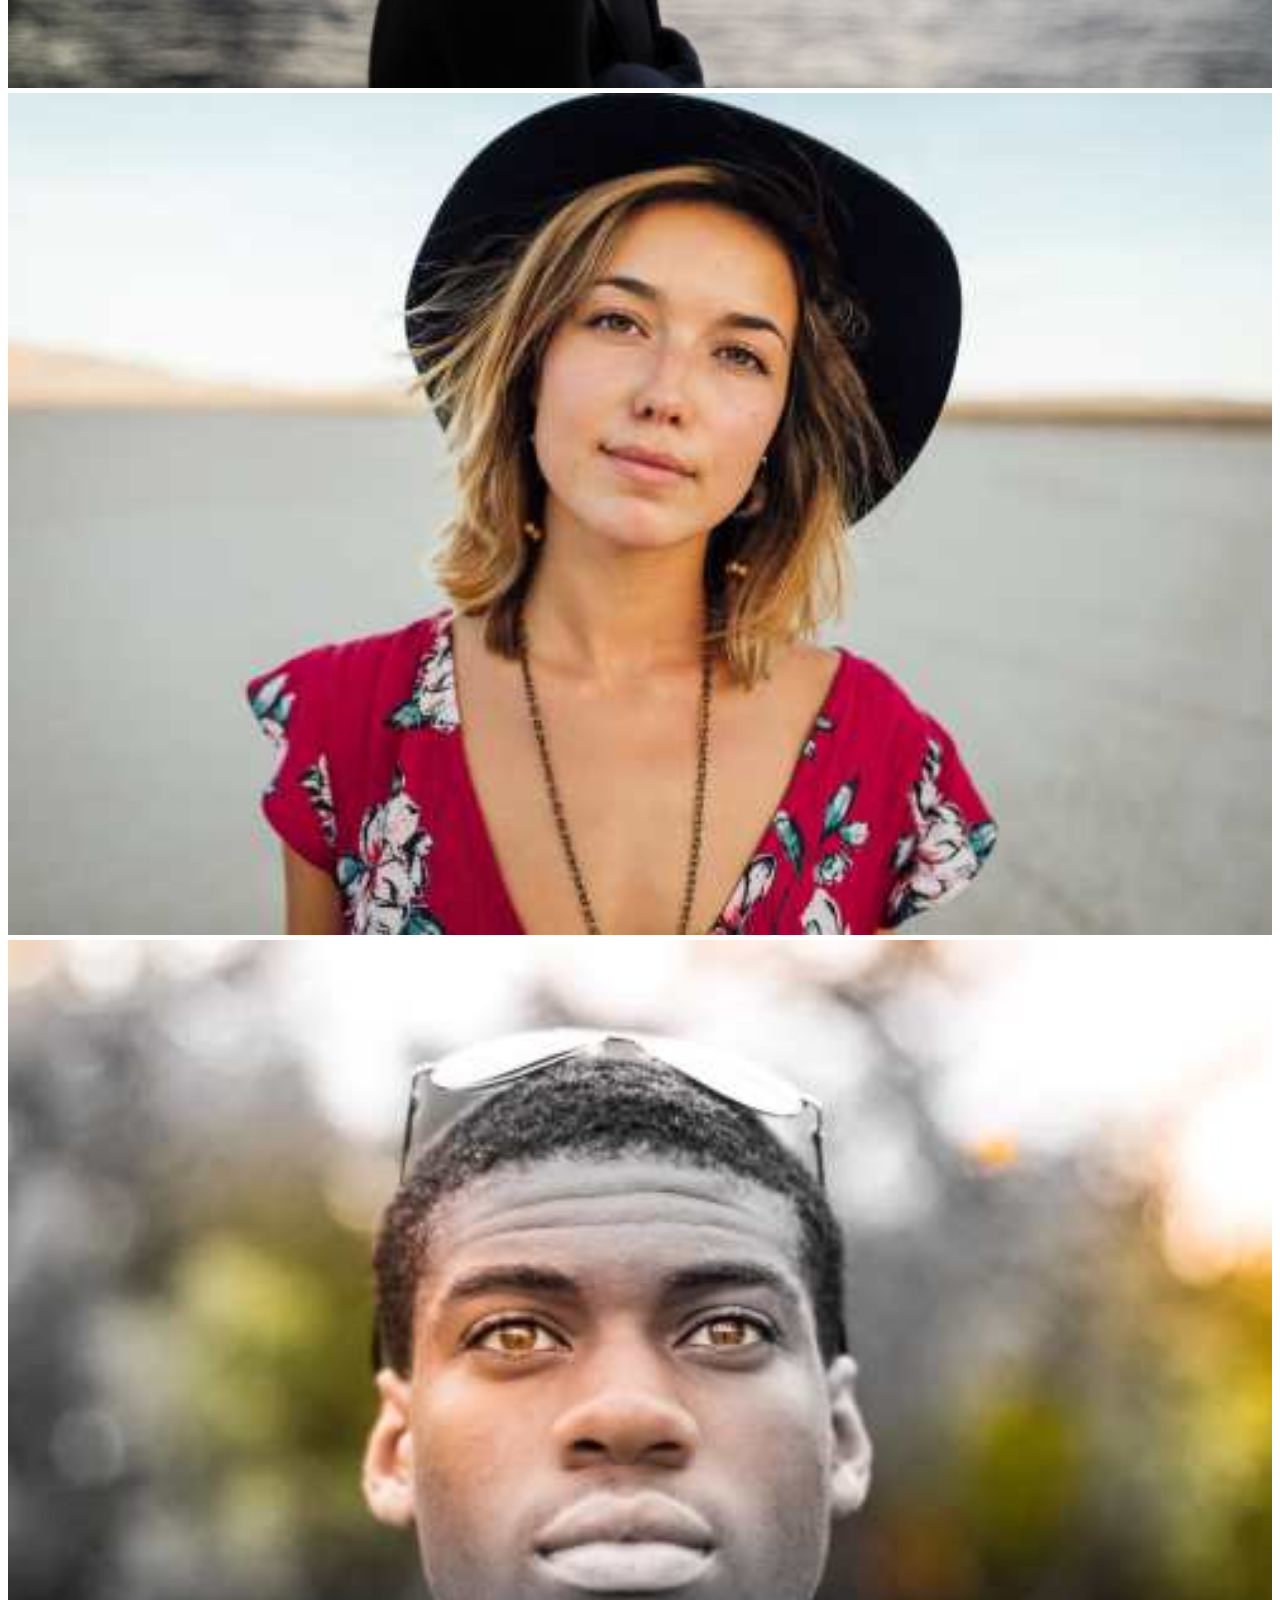
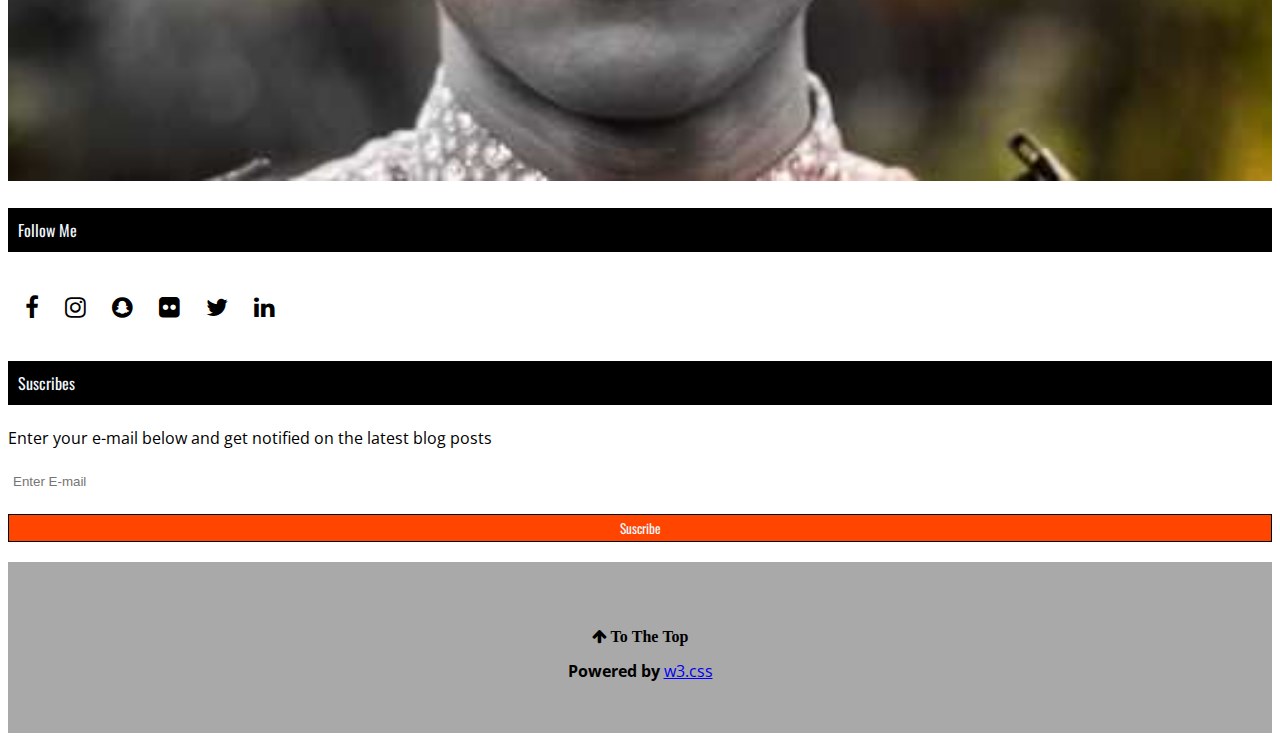
<file: Assingments/3rd/try.html>
<!DOCTYPE html>
<html lang="en">
  <head>
    <meta charset="UTF-8" />
    <meta http-equiv="X-UA-Compatible" content="IE=edge" />
    <meta name="viewport" content="width=device-width, initial-scale=1.0" />
    <title>Document</title>
    <link
      href="https://cdn.jsdelivr.net/npm/bootstrap@5.1.3/dist/css/bootstrap.min.css"
      rel="stylesheet"
      integrity="sha384-1BmE4kWBq78iYhFldvKuhfTAU6auU8tT94WrHftjDbrCEXSU1oBoqyl2QvZ6jIW3"
      crossorigin="anonymous"
    />
    <link
      rel="stylesheet"
      href="https://fonts.googleapis.com/css?family=Oswald"
    />
    <link
      rel="stylesheet"
      href="https://fonts.googleapis.com/css?family=Open Sans"
    />
    <link
      rel="stylesheet"
      href="https://cdnjs.cloudflare.com/ajax/libs/font-awesome/4.7.0/css/font-awesome.min.css"
    />
    <link rel="stylesheet" href="style.css" />
  </head>
  <body>
    <div class="row">
      <div class="col-lg-12 col-md-12 col-sm-12 col-xs-12">
        <div class="media">
          <a href="#"><i class="fa fa-facebook"></i></a>
          <a href="#"><i class="fa fa-instagram"></i></a>
          <a href="#"><i class="fa fa-snapchat"></i></a>
          <a href="#"><i class="fa fa-flickr"></i></a>
          <a href="#"><i class="fa fa-twitter"></i></a>
          <a href="#"><i class="fa fa-linkedin"></i></a>
          <div class="search">
            <a href="#"><i class="fa fa-search"></i></a>
          </div>
        </div>
        <div class="text1">
          <h1><b>JANE BLOGLIFE</b></h1>
        </div>
        <div class="text2">
          <h6>Welcome to the blog of <b>Jane's world</b></h6>
        </div>
        <div class="jane">
          <div class="col-xl-12 col-lg-12 col-md-12 col-sm-12 col-xm-12">
            <img src="./assests/jane.jpg" width="100%" alt="" />
            <div class="left">
              <h3>Jane's</h3>
              <h1><b>FASHION BLOG</b></h1>
              <h6><button class="button">SUBSCRIBE</button></h6>
            </div>
          </div>
        </div>
      </div>
    </div>
    <!-- main -->
    <div class="col-xl-12 col-lg-12 col-md-12 col-sm-12 col-xm-12">
      <div class="row">
        <!-- container empty -->
        <div class="empty col-xl-1 col-lg-1 col-md-1 col-sm-1 col-xm-1"></div>
        <!-- container 1 -->
        <div class="col-xl-5 col-lg-5 col-md-11 col-sm-11 col-xm-11 container1">
          <div
            class="col-xl-12 col-lg-12 col-md-12 col-sm-12 col-xm-12"
            id="one"
          >
            <h3>TITLE HEADING</h3>
            <h5>
              Title description,<span class="comment"> May 2, 2016 </span>
            </h5>
            <img class="image" src="./assests/girl_hat.jpg" alt="" />
            <p>
              <strong> More Hats!</strong>I am crazy about hats these days. Some
              text about this blog entry. Fashion fashion and mauris neque quam,
              fermentum ut nisl vitae, convallis maximus nisl. Sed mattis nunc
              id lorem euismod placerat. Vivamus porttitor magna enim, ac
              accumsan tortor cursus at. Phasellus sed ultricies mi non congue
              ullam corper. Praesent tincidunt sedtellus ut rutrum. Sed vitae
              justo condimentum, porta lectus vitae, ultricies congue gravida
              diam non fringilla. Sunt in culpa qui officia deserunt mollit anim
              id est laborum consectetur adipiscing elit, sed do eiusmod tempor
              incididunt ut labore et dolore magna aliqua. Ut enim ad minim
              veniam, quis nostrud exercitation ullamco.
            </p>
            <div class="like">
              <button class="likee">
                <p><i class="fa fa-thumbs-up">like</i></p>
              </button>
              <button>
                <b>&nbsp; reply <span>1</span> </b>
              </button>
            </div>
            <hr />
            <div class="smoke">
              <p>
                <img src="./assests/smoke.jpg" width="100" height="100"
                align="left" alt=> George
                <span class="comment"> May 3, 2015, 6:32 PM</span>
                <br />
                Great blog post! Following
              </p>
            </div>
            <br />

            <div class="hatman">
              <div class="col-xl-12 col-lg-12 col-md-12 col-sm-12 col-xm-12">
                <h3>TITLE HEADING</h3>
                <h5>
                  Title description, <span class="comment">April 23, 2016</span>
                </h5>
                <img class="image" src="./assests/man_hat.jpg" alt="" />
                <p>
                  <strong>Hats!</strong> The trend this summer is hats for men!
                  Some text about this blog entry. Fashion fashion and mauris
                  neque quam, fermentum ut nisl vitae, convallis maximus nisl.
                  Sed mattis nunc id lorem euismod placerat. Vivamus porttitor
                  magna enim, ac accumsan tortor cursus at. Phasellus sed
                  ultricies mi non congue ullam corper. Praesent tincidunt
                  sedtellus ut rutrum. Sed vitae justo condimentum, porta lectus
                  vitae, ultricies congue gravida diam non fringilla.
                </p>
                <div class="like2">
                  <button>
                    <p><i class="fa fa-thumbs-up">like</i></p>
                  </button>
                  <button>
                    <b>&nbsp; reply <span>2</span> </b>
                  </button>
                </div>
              </div>
            </div>
            <div class="runway">
              <div class="col-xl-12 col-lg-12 col-md-12 col-sm-12 col-xm-12">
                <h3>TITLE HEADING</h3>
                <h5>
                  Title description, <span class="comment">April 7, 2016</span>
                </h5>
                <img class="image" src="./assests/runway.jpg" alt="" />
                <p>
                  <strong>Dont miss!</strong> The runway in New York City this
                  weekend is gonna be legendary! Some text about this blog
                  entry. Fashion fashion and mauris neque quam, fermentum ut
                  nisl vitae, convallis maximus nisl. Sed mattis nunc id lorem
                  euismod placerat. Vivamus porttitor magna enim, ac accumsan
                  tortor cursus at. Phasellus sed ultricies mi non congue ullam
                  corper. Praesent tincidunt sedtellus ut rutrum. Sed vitae
                  justo condimentum, porta lectus vitae, ultricies congue
                  gravida diam non fringilla.
                </p>
                <div class="like2">
                  <button>
                    <p><i class="fa fa-thumbs-up">like</i></p>
                  </button>
                  <button>
                    <b>&nbsp; reply <span> 3</span> </b>
                  </button>
                </div>
              </div>
            </div>
          </div>
        </div>
        <!-- container empty -->
        <div class="empty col-xl-1 col-lg-1 col-md-1 col-sm-1 col-xm-1"></div>
        <!-- container  2 -->
        <div class="col-xl-5 col-lg-5 col-md-12 col-sm-12 col-xm-12 container2">
          <div class="col-xl-8 col-lg-8 col-md-8 col-sm-8 col-xm-8">
            <img
              class="image"
              src="./assests/avatar_girl2.jpg"
              width="500px"
              alt=""
            />
            <div class="imgtext2">
              <h4>My Name</h4>
              <p>
                Just me, myself and I, exploring the universe of uknownment. I
                have a heart of love and a interest of lorem ipsum and mauris
                neque quam blog. I want to share my world with you.
              </p>
            </div>
            <br />
            <div class="col-xl-12 col-lg-12 col-md-12 col-sm-12 col-xm-12">
              <h3 class="popular">Popular Posts</h3>
              <li>
                <img src="./assests/smoke.jpg" width="50px" alt="" />
                <span><b>Denim</b></span>

                <span> Sed mattis nunc </span>
                <hr />
              </li>
              <li>
                <img src="./assests/bandmember.jpg" width="50px" alt="" />
                <span><b>Sweaters</b></span>

                <span> Praes tinci sed </span>
                <hr />
              </li>
              <li>
                <img src="./assests/workshop.jpg" width="50px" alt="" />
                <span><b> Workshop </b></span>

                <span> Ultricies congue </span>
                <hr />
              </li>
              <li>
                <img src="./assests/smoke.jpg" width="50px" alt="" />
                <span><b>Trends</b></span>

                <span> Lorem ipsum dipsum </span>
              </li>
            </div>
            <div class="col-xl-12 col-lg-12 col-md-12 col-sm-12 col-xm-12">
              <div class="popular">
                <h3>Advertise</h3>
              </div>

              <p class="add">Your AD Here</p>
            </div>
            <hr />
            <div class="col-xl-12 col-lg-12 col-md-12 col-sm-12 col-xm-12">
              <div class="popular">
                <h4>Tags</h4>
              </div>
              <div class="TAG">
                <p>
                  <span class="tagss">Fashion</span>
                  <span class="tags">New York</span>
                  <span class="tags">London</span>
                  <span class="tags">Hats</span>
                  <span class="tags">Norway</span>
                  <span class="tags">Sweaters</span>
                  <span class="tags">Ideas</span>
                  <span class="tags">Deals</span>
                  <span class="tags">Accessories</span>
                  <span class="tags">News</span>
                  <span class="tags">Clothing</span>
                  <span class="tags">Shopping</span>
                  <span class="tags">Jeans</span>
                  <span class="tags">Trends</span>
                </p>
              </div>
            </div>
            <hr />
            <div
              class="collage col-xl-12 col-lg-12 col-md-12 col-sm-12 col-xm-12"
            >
              <h4 class="popular">Inspiration</h4>
              <div class="pics row">
                <span class="col-xl-6 col-lg-6 col-md-6 col-sm-12 col-xm-12">
                  <img
                    src="./assests/jeans.jpg"
                    class="inspiration-images"
                    alt=""
                  />
                </span>
                <span class="col-xl-6 col-lg-6 col-md-6 col-sm-12 col-xm-12">
                  <img
                    src="./assests/girl_hat.jpg"
                    class="inspiration-images"
                    alt=""
                  />
                </span>
                <span class="col-xl-6 col-lg-6 col-md-6 col-sm-12 col-xm-12">
                  <img
                    src="./assests/team1.jpg"
                    class="inspiration-images"
                    alt=""
                  />
                </span>
                <span class="col-xl-6 col-lg-6 col-md-6 col-sm-12 col-xm-12">
                  <img
                    src="./assests/team4.jpg"
                    class="inspiration-images"
                    alt=""
                  />
                </span>
              </div>
            </div>
            <div class="">
              <h4 class="popular">Follow Me</h4>
              <div class="accounts">
                <a href="#"><i class="fa fa-facebook"></i></a>
                <a href="#"><i class="fa fa-instagram"></i></a>
                <a href="#"><i class="fa fa-snapchat"></i></a>
                <a href="#"><i class="fa fa-flickr"></i></a>
                <a href="#"><i class="fa fa-twitter"></i></a>
                <a href="#"><i class="fa fa-linkedin"></i></a>
              </div>
            </div>
            <div class="col-xl-12 col-lg-12 col-md-12 col-sm-12 col-xm-12">
              <h4 class="popular">Suscribes</h4>
              <p>
                Enter your e-mail below and get notified on the latest blog
                posts
              </p>
            </div>
            <div class="sub">
              <input class="sus" type="text" placeholder="Enter E-mail" />
            </div>
            <button class="but">Suscribe</button>
          </div>
        </div>
      </div>
    </div>
    <!-- footer -->

    <footer>
      <div class="foot">
        <p class="fa fa-arrow-up"><i></i> <b>To The Top</b></p>
        <br />
        <b> Powered by</b>
        <a href="https://www.w3schools.com/w3css/default.asp" target="_blank"
          >w3.css</a
        >
      </div>
    </footer>
  </body>
</html>
</file>
<file: 1st assingment.css>
body {
  background-color: rgb(255, 255, 255);
  font-family: "Times New Roman", Times, serif;
  font-size: 17px;
  line-height: 1.9;
}
h1,
h2,
h3,
h4,
h5,
h6 {
  font-family: "Playfair Display";
  letter-spacing: 5px;
  font-weight: 400;
}
.navbar {
  background-color: rgb(255, 254, 254);
  display: flex;
  justify-content: space-between;
  box-shadow: 0 2px 5px 0 rgba(0, 0, 0, 0.16), 0 2px 10px 0 rgba(0, 0, 0, 0.12);
  position: fixed;
  margin: -9px -3px;
  width: 100%;
  font-weight: 400;
  font-size: 15px;
  line-height: 1.7px;
  font-style: normal;
  letter-spacing: 4px;
}
.nav1 {
  padding: 26px 25px;
  color: black;
}
.nav1 a {
  text-decoration: none;
  color: black;
}
.nav1:hover {
  background-color: #ccc;
}
.nav2 ul {
  list-style-type: none;
}
.nav2 li {
  padding: 3px 6px;
  float: left;
  width: auto;
  border: none;
}
.nav2 li a {
  padding: 8px 16px;
  float: left;
  width: auto;
  border: none;
  display: block;
  outline: 0;
  text-decoration: none;
  color: black;
}
.nav2 li a:hover {
  background-color: #ccc;
}
.about {
  display: flex;
  border: none;
  border-bottom: 1px solid rgb(114, 18, 18);
  padding-bottom: 70px;
  padding-top: 70px;
}
.aimg {
  opacity: 0.7;
  width: 75%;
  padding-left: 132px;
}
.atext {
  width: 50%;
  padding-right: 80px;
}
.atext h1,
h4 {
  text-align: center;
}
.menu {
  display: flex;
  justify-content: space-around;
  padding-top: 60px;
  padding-bottom: 60px;
  border-bottom: 0.1px solid black;
}
.mtext {
}
.mtext h1 {
  text-align: center;
  font-weight: initial;
  letter-spacing: 6px;
}
.mimg {
  opacity: 0.7;
}
.contact {
  padding: 22px 109px;
}
.foam {
  padding: 9px 105px;
}
.address {
  color: rgb(24, 141, 141);
}

.message {
  width: 100%;
  background-color: white;
  padding-top: 10px;
  padding-bottom: 10px;
  border: none;
}
input {
  padding: 12px;
  display: block;
  border: none;
  border-bottom: 1px solid #ccc;
  width: 100%;
  font-family: "Times New Roman", Times, serif;
  margin: 12px;
}
.submit {
  padding: 13px 19px;
  margin: 17px 18px;
  font-family: "Times New Roman", Times, serif;
  background: white;
  border: none;
}
button {
  padding: 11px 27px;
  margin: 1px -26px;
  background: #f1f1f1;
  border: none;
}
.foot {
  background-color: #f1f1f1;
  text-align: center;
  padding-top: 32px;
  padding-bottom: 32px;
  text-decoration: none;
}
.foot a:hover {
  color: rgb(51, 82, 6);
}
</file>
<file: Assingments/CALCULATOR/style.css>
.container{
    text-align: center;
    margin-top:23px
}

table{
    margin: auto;
}

input{
    border-radius: 21px;
    border: 5px solid yellowgreen;
    font-size:34px;
    height: 65px;
    width: 456px;
}

button{
    border-radius: 20px;
    font-size: 40px;
    background: whitesmoke;
    width: 102px;
    height: 90px;
    margin: 6px;
}

.calculator{ 
    border: 10px solid yellow;
    background-color: black;
    padding: 20px;
    border-radius: 20px;
    display: inline-block;
    
}
</file>
<file: Assingments/Counter/style.css>
/*     #d9514eff pink
       #2a2b2dff  black
       #2da8d8ff  sky ble      */
       /* #00629e    dark blue */
/*     #339e66ff    green */

body                {
    /* margin: 0%;
    padding: 0%; */
    background-color:  #2a2b2dff ;
}
h1{
    text-align: center;
    color: #d9514eff;
    font-family: 'Dancing Script', cursive;
}

.container1{
text-align: center;


}




.container2{
    text-align: center;

}

.minus{
    border: none;
    padding: 4px 15px;
    margin: 2px 12px;
    opacity: 0.6;
    transition: 0.5s;
    background-color: #d9514e;
  }
.minus:hover{opacity: 1}



.reset{
    border: none;
    padding: 4px 15px;
    margin: 2px 12px;
    opacity: 0.6;
    transition: 0.5s;
    background-color: #d9514e; 
}
.reset:hover{opacity: 1}

.plus{
    border: none;
    padding: 4px 15px;
    margin: 2px 12px;
    opacity: 0.6;
    transition: 0.5s;
    background-color: #d9514e;
}
.plus:hover{opacity: 1}

.counter{
    height: 15vh;
width: 11vw;
background: #d9514e;
color: #339e66ff ;
font-size: 210%;
box-shadow: 3px 2px 10px 4px #339e66ff ;
margin: 29px 22px;
border-radius: 20%;
}
</file>
<file: Assingments/Percentage Calclator/style.css>
body {
  margin: 0;
  padding: 0;
  background-color: rgb(14, 150, 150);
}
h1 {
  color: rgb(8, 8, 8);
  font-family: "Dancing Script", cursive;
  text-align: center;
}
.sh {
  color: black;
  background-color: rgb(14, 150, 150);
  padding: 28px 22px;
  margin: 80px 18px 38px -92px;
}
input {
  color: black;
  width: 200%;
  height: 45px;
  text-align: center;
  border: 3px solid cadetblue;
  font-size: 18px;
  font-weight: bold;
}
button {
  height: 15%;
  width: 51%;
  font-family: Dancing Script;
  font-size: larger;
  font-weight: bold;
  color: black;
  background: rgb(176, 143, 10);
  margin: 20px 3px 13px -11px;
}

.mcontainer {
  display: flex;
  justify-content: space-between;
  padding: 63px 379px 98px 203px;
  background-color: black;
  border: 5px solid rgb(14, 150, 150);
  border-radius: 25px;
}

.container2 {
  display: flex;
  flex-direction: column;
  align-items: center;
  /* color: rgb(3, 41, 41); */
}
</file>
<file: Assingments/percentage calculator/style.css>
body {
    margin: 0;
    padding: 0;
    background-color: rgb(14, 150, 150);
  }
  h1 {
    color: rgb(8, 8, 8);
    font-family: "Dancing Script", cursive;
    text-align: center;
  }
  .sh {
    color: black;
    background-color: rgb(14, 150, 150);
    padding: 28px 22px;
    margin: 80px 18px 38px -92px;
  }
  input {
    color: black;
    width: 200%;
    height: 45px;
    text-align: center;
    border: 3px solid cadetblue;
    font-size: 18px;
    font-weight: bold;
  }
  button {
    height: 15%;
    width: 51%;
    font-family: Dancing Script;
    font-size: larger;
    font-weight: bold;
    color: black;
    background: rgb(176, 143, 10);
    margin: 20px 3px 13px -11px;
  }
  
  .mcontainer {
    display: flex;
    justify-content: space-between;
    padding: 63px 379px 98px 203px;
    background-color: black;
    border: 5px solid rgb(14, 150, 150);
    border-radius: 25px;
  }
  .grade{
    padding: 145px 5px;
    width: 7%;
  }
  
  .container2 {
    display: flex;
    flex-direction: column;
    align-items: center;
    /* color: rgb(3, 41, 41); */
  }
</file>
<file: Assingments/3rd/style.css>
body {
  font-family: -apple-system, BlinkMacSystemFont, "Segoe UI", Roboto, Oxygen,
    Ubuntu, Cantarell, "Open Sans", "Helvetica Neue", sans-serif;
  background-color: #fff;
}
div {
  margin-top: 20px;
  margin-bottom: 20px;
  /* border: 1px solid red; */
}
li {
  list-style-type: none;
}
h1,
h2,
h3,
h4,
h5,
h6 {
  font-family: "Oswald";
padding:10px ;
  font-weight: 400;
}
.media {
  background-color: black;
  padding: 7px;
  word-spacing: 12px;
  width: 100%;
}
.media a {
  color: aliceblue;
  background-color: black;
}
.media a:hover {
  background-color: aliceblue;
  color: black;
}
.search {
  float: right;
}
h6 > b {
  background-color: black;
  color: aliceblue;
}
.text1{
  text-align: center;
}

.text2 {
  margin: 0px 0px;
  text-align: center;
}

.left {
  float: left;
  color: rgb(174, 189, 199);
  line-height: 20px;
  font-size: 20px;
  position: absolute;
  top: 70%;
  left: 2%;
  letter-spacing: 4px;
}
.left button {
  padding: 9px 12px;
  font-family: "Oswald";
}

.left button a:hover {
  color: white;
  background-color: black;
  border: none;
}
.imgtext2 {
  background-color: black;
  color: aliceblue;
  padding: 4px 18px;
  margin: -5px -1px;
}

.hatgirl {
  display: flex;
}
.like {
  border: none;

  display: flex;
  justify-content: space-between;
}
.like2 {
  border: none;
  display: flex;
  justify-content: space-between;
}
.comment {
  color: rgb(124, 115, 115);
}
span.comment {
  text-align: center;
}
.popular {
  background-color: black;
  color: aliceblue;
}
.add {
  justify-content: center;
  text-align: center;
  background-color: rgb(126, 131, 131);
  width: 100%;
  padding: 85px;
}
.tagss {
  color: white;
  background-color: black;
}
.tags {
  background-color: lightgrey;
  color: black;
}

.accounts {
  background-color: rgb(255, 255, 255);
  padding: 17px;
  word-spacing: 20px;
  font-size: 150%;
}
.accounts a {
  color: black;
  background-color: white;
}

.accounts a:hover {
  color: aliceblue;
  background-color: black;
}
.sus {
  width: 100%;
  border: none;
  padding: 5px 5px;
}
.but {
  width: 100%;
  color: aliceblue;
  font-family: "oswald";
  padding: 3px 3px;
  background-color: orangered;
}
.foot {
  background-color: darkgray;
  padding: 4% 0%;
  text-align: center;
  
}
  .image{
    width: 100%;
  }
  button {
    

    background-color: #fff;
    color: black;
    font-family: Arial, Helvetica, sans-serif;
   border: 0.5px solid black;

  }
  button i:hover {
    color: black;
    background-color:lightblue;
  }
  button b{
    
    color: #fff;
    background-color: black;
    padding: 2px;
  }
  button span {
    
    color: black;
    background-color: #fff;
    padding: ;

  }
  /* .inspiration-images{
    width: 100%;
    height: auto;
  }
  .collage{
    width: 100%;
  } */
  /* .pics {
  padding: 15px 55px;
  margin: 0px 248px;
} */
.pics img{
  width: 100%;
}
</file>
